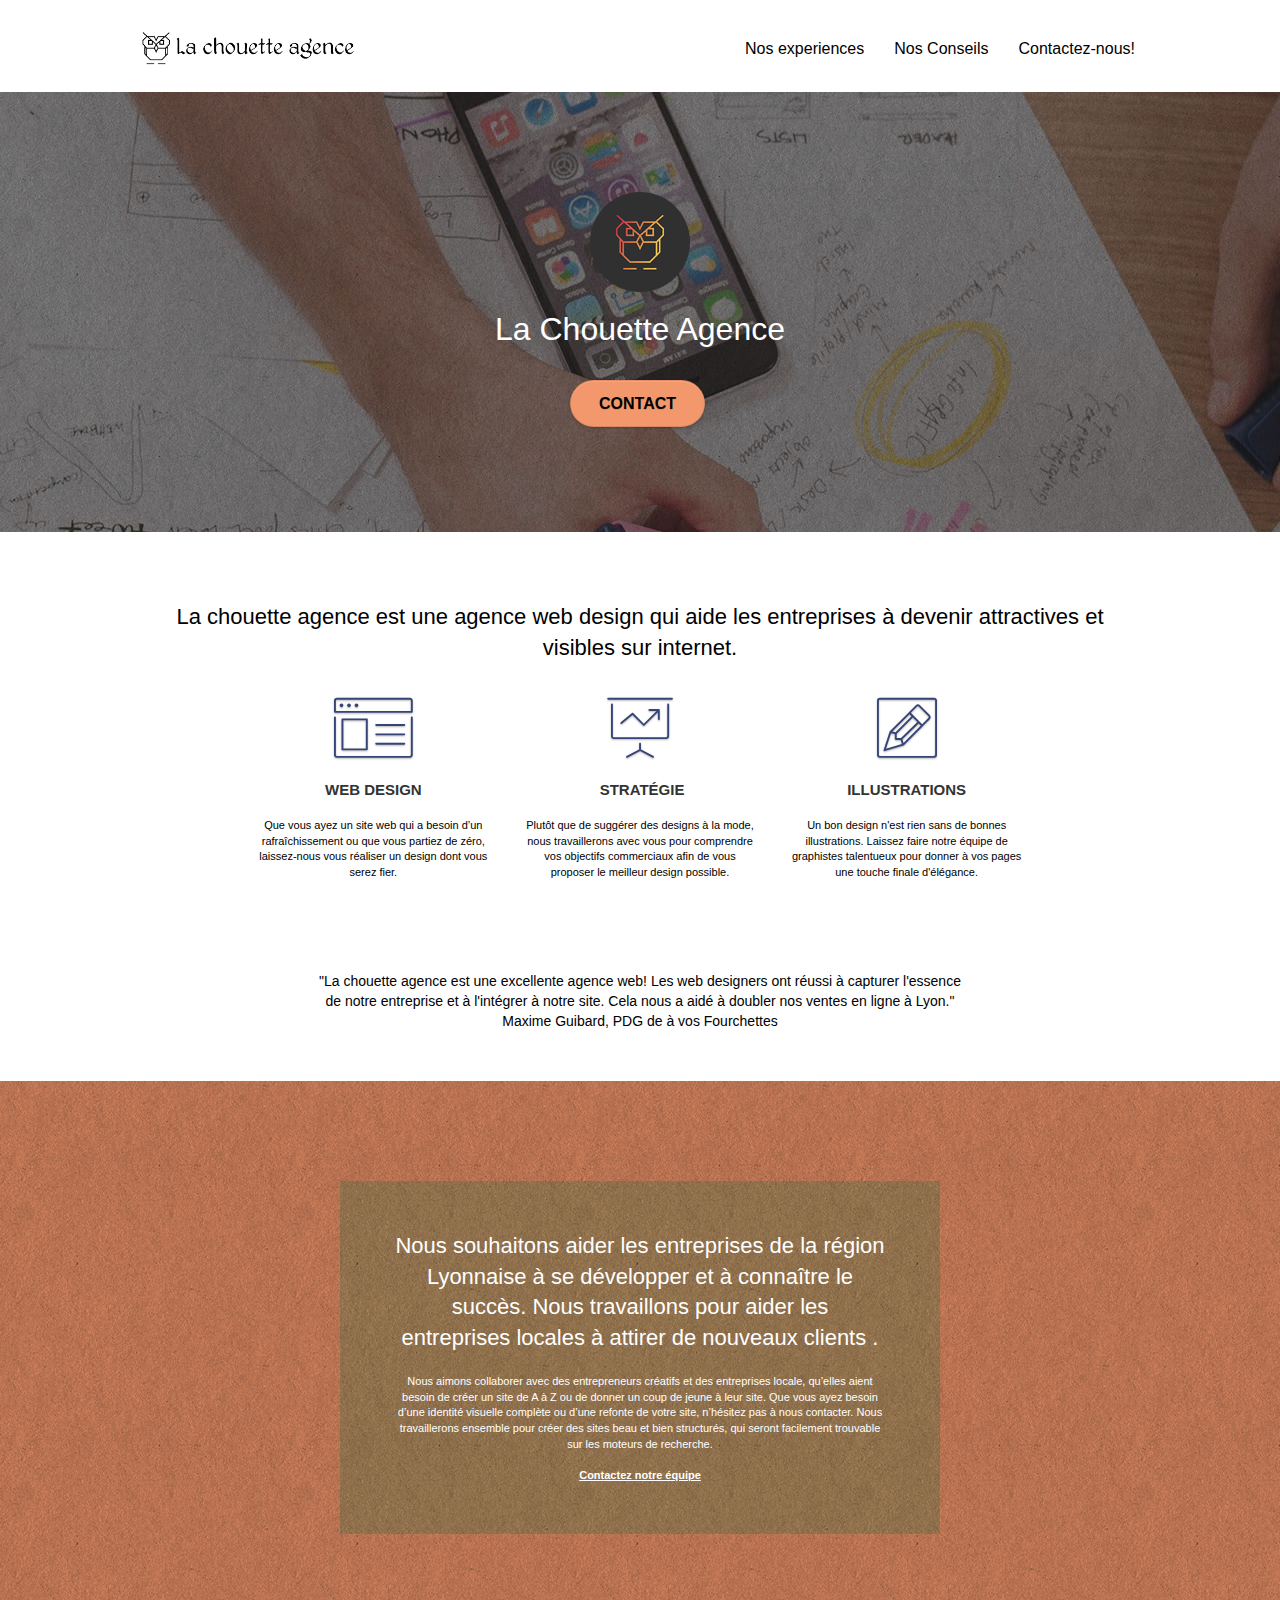
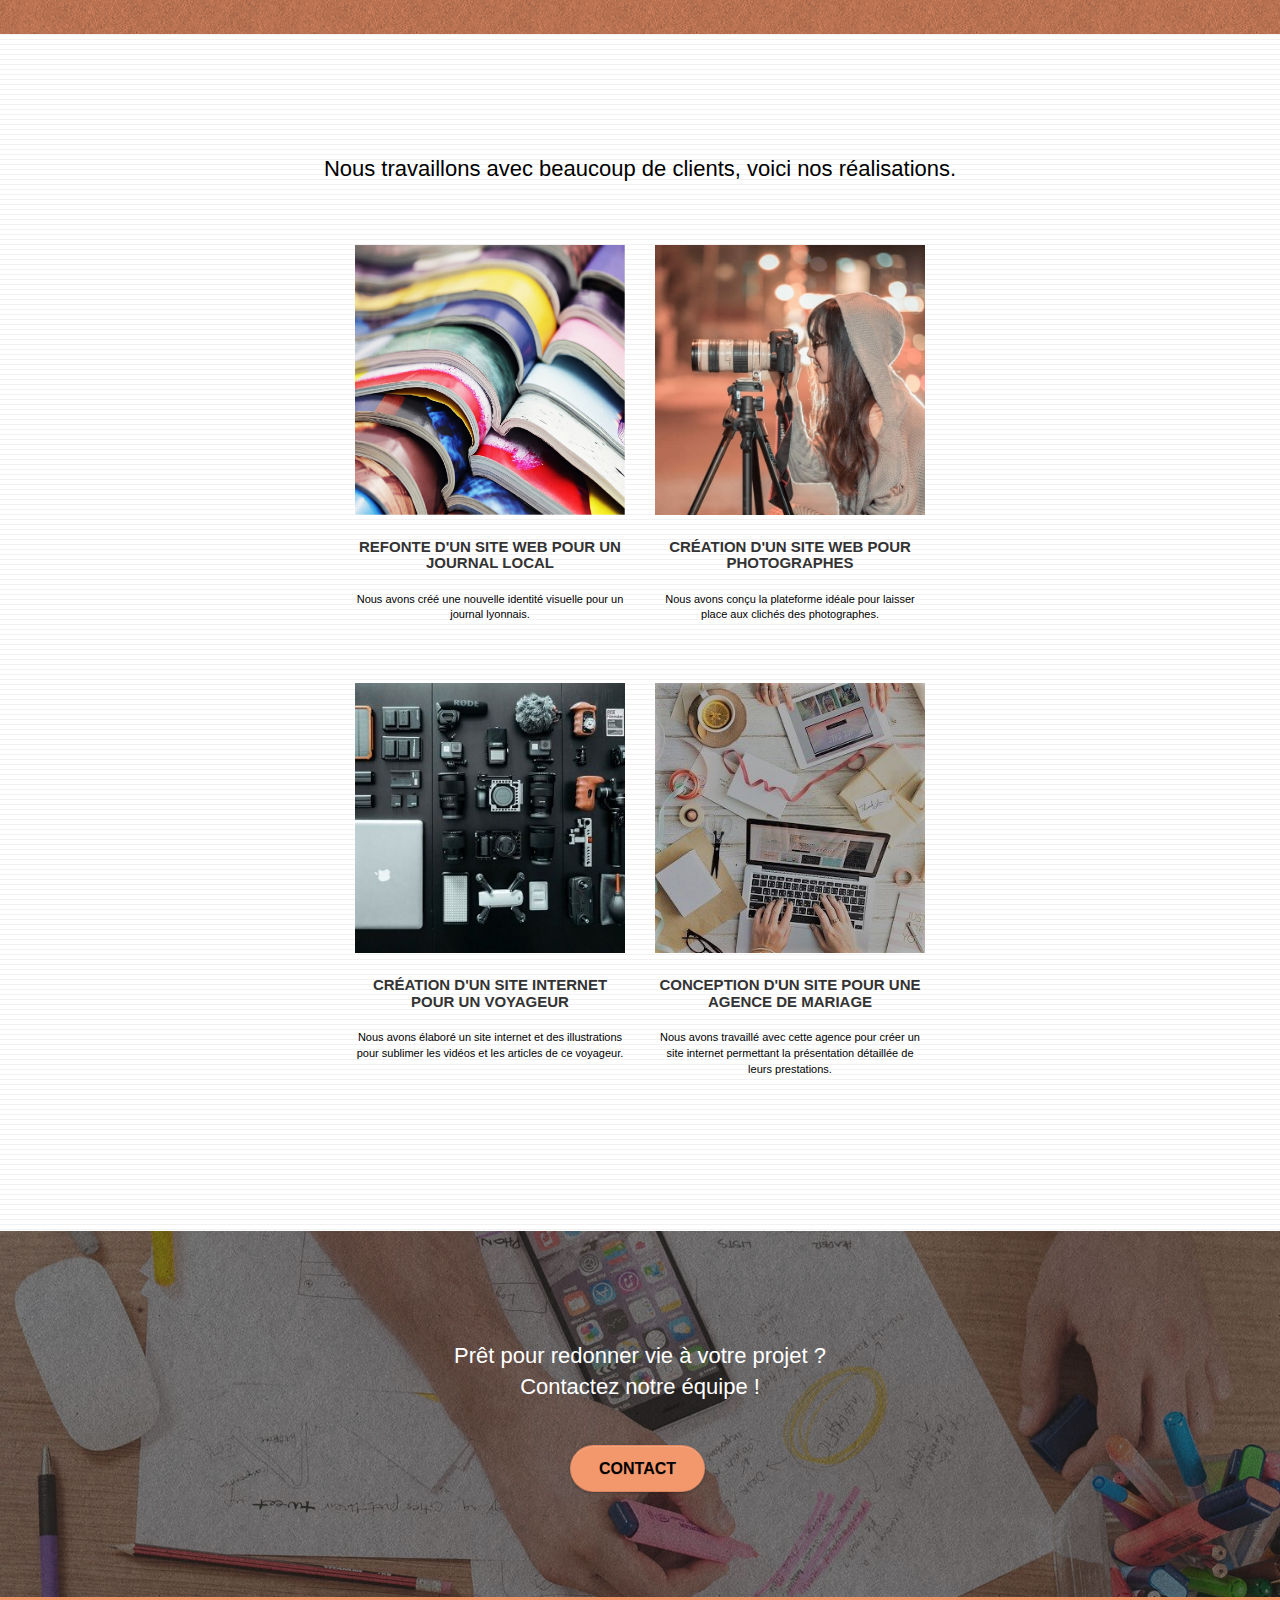
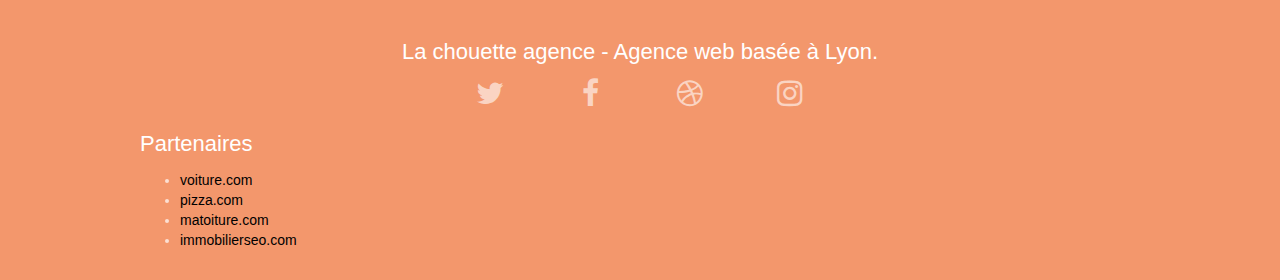
<file: Index.html>
<!doctype html>
<html lang="fr">											<!-- modif : "defaut" remplacé par "fr" -->
<head>
    <meta charset="utf-8">
															<!-- modif : suppression de la balise keyword -->
															<!-- modif : mise à jour de la description -->
    <meta name="description" content="La chouette agence est une agence jeune et innovante spécialisée dans le Web Design. Notre équipe est basée sur Lyon et se fera un plaisir d'aller à votre rencontre pour partager notre experience avec vous! N'hésitez pas à nous contacter!">
    <meta name="viewport" content="width=device-width, initial-scale=1.0, viewport-fit=cover">
    <link rel="shortcut icon" type="image/png" href="favicon.jpg">
    
	<link rel="stylesheet" type="text/css" href="./css/bootstrap.css">
	<link rel="stylesheet" type="text/css" href="style.css">
	<link rel="stylesheet" type="text/css" href="./css/font-awesome.css">
	<link rel="stylesheet" type="text/css" href="./css/et-line.css">
	
	<meta name="robots" content="index,follow" />			<!-- modif : ajout d'une balise d'indexation -->
    
	<script src="./js/jquery-2.1.0.js" async></script>		<!-- modif : "async" rajouté -->
	<script src="./js/bootstrap.js" async></script>			<!-- modif : "async" rajouté -->
	<script src="./js/blocs.js" async></script>				<!-- modif : "async" rajouté -->
	<script src="./js/jquery.touchSwipe.js" async></script>	<!-- modif : "differ" remplacé par "async" -->
	<script src="./js/gmaps.js" async></script> 			<!-- modif : "async" rajouté -->

    <title>Acceuil - La Chouette Agence</title>				<!-- modif : "." rempalcé par un vrai titre -->

    
<!-- Analytics -->
 
<!-- Analytics END -->
    
</head>
<body>
<!-- Principal conteneur -->
<div class="page-container">
    
<!-- bloc-0 -->
<div class="bloc bgc-white l-bloc " id="bloc-0">
	<div class="container bloc-sm">
		<nav class="navbar row">
			<div class="navbar-header">
				<!-- modif : suppression d'une DIV invisible avec des mots clés -->
				<a class="navbar-brand" href="Index.html"><img src="img/la-chouette-agence.png" alt="paris web design logo agence web meilleure agence" height="40" /></a>
				<!-- modif : suppression d'une DIV invisible avec des mots clés -->
				<button id="nav-toggle" type="button" class="ui-navbar-toggle navbar-toggle" data-toggle="collapse" data-target=".navbar-1">
					<span class="sr-only">Toggle navigation</span><span class="icon-bar"></span><span class="icon-bar"></span><span class="icon-bar"></span>
				</button>
			</div>
			<div class="collapse navbar-collapse navbar-1 special-dropdown-nav">
				<ul class="site-navigation nav navbar-nav">
					<!-- modif : Une navigation plus claire, sans lien vers la propre page -->
					<li>
						<a href="NosExperiences.html">Nos experiences</a>
					</li>
					<li>
						<a href="NosConseils.html">Nos Conseils</a>
					</li>
					<li>
						<a href="Contact.html">Contactez-nous!</a>
					</li>
				</ul>
			</div>
		</nav>
	</div>
</div>
<!-- bloc-0 END -->

<!-- bloc-1-presentation -->
<div class="bloc bgc-dark-slate-blue bg-banniere d-bloc bg-t-edge bloc-bg-texture texture-paper b-parallax" id="bloc-1-hero">
	<div class="container bloc-lg">
		<div class="row tight-width-whitespace">
			<div class="col-sm-12">
				<img src="img/logo.png" class="center-block image-resize-mode" width="100" alt="Logo de la chouette agence, spécialisée en développement web sur Lyon" />
				<h1 class="text-center hero-bloc-text tc-white ">
					La Chouette Agence
				</h1>
				<div class="text-center">
					<a href="Contact.html" class="btn btn-lg btn-clean btn-rd cta-hero btn-atomic-tangerine" id="cta-hero">Contact</a>
				</div>
			</div>
		</div>
	</div>
</div>
<!-- bloc-1-presentation END -->

<!-- bloc-2-services -->
<div class="bloc bgc-white l-bloc" id="bloc-2-services">
	<div class="container bloc-md">
		<div class="row">
			<h2 class="col-sm-12 text-center">
				La chouette agence est une agence web design qui aide les entreprises à devenir attractives et visibles sur internet. 
			</h2>
		</div>
		<div class="row voffset-lg med-width-whitespace">
			<div class="col-sm-4">
				<div class="text-center">
					<span class="et-icon-browser sm-shadow icon-dark-slate-blue icons icon-lg"></span>
				</div>
				<h3 class="mg-md text-center">
					Web design
				</h3>
				<p class="text-center ">
					Que vous ayez un site web qui a besoin d&rsquo;un rafraîchissement ou que vous partiez de zéro, laissez-nous vous réaliser un design dont vous serez fier.
				</p>
			</div>
			<div class="col-sm-4">
				<div class="text-center">
					<span class="et-icon-presentation sm-shadow icon-dark-slate-blue icons icon-lg"></span>
				</div>
				<h3 class="mg-md text-center">
					&nbsp;Stratégie
				</h3>
				<p class="text-center ">
					Plutôt que de suggérer des designs à la mode, nous travaillerons avec vous pour comprendre vos objectifs commerciaux afin de vous proposer le meilleur design possible.<br>
				</p>
			</div>
			<div class="col-sm-4">
				<div class="text-center">
					<span class="et-icon-edit sm-shadow icon-dark-slate-blue icons icon-lg"></span>
				</div>
				<h3 class="mg-md text-center">
					Illustrations
				</h3>
				<p class="text-center ">
					Un bon design n'est rien sans de bonnes illustrations. Laissez faire notre équipe de graphistes talentueux pour donner à vos pages une touche finale d'élégance.
				</p>
			</div>
		</div>
		<div class="row voffset-lg voffset">
			<div class="col-xs-12 col-md-8 col-md-offset-2 text-center tc-black">
				"La chouette agence est une excellente agence web! Les web designers ont réussi à capturer l'essence de notre entreprise et à l'intégrer à notre site. Cela nous a aidé à doubler nos ventes en ligne à Lyon." Maxime Guibard, PDG de à vos Fourchettes
			</div>
		</div>
	</div>
</div>
<!-- bloc-2-services END -->

<!-- bloc-3-what-i-do -->
<div class="bloc tc-white bgc-atomic-tangerine bg-presentation d-bloc bloc-bg-texture texture-paper b-parallax" id="bloc-3-what-i-do">
	<div class="container bloc-lg">
		<div class="row tight-width-whitespace black-background">
			<div class="col-sm-12">
				<h2 class="mg-md text-center tc-white">
					Nous souhaitons aider les entreprises de la région Lyonnaise à se développer et à connaître le succès. Nous travaillons pour aider les entreprises locales à attirer de nouveaux clients .<br>
				</h2>
				<p class="text-center tc-white">
					Nous aimons collaborer avec des entrepreneurs créatifs et des entreprises locale, qu’elles aient besoin de créer un site de A à Z ou de donner un coup de jeune à leur site. Que vous ayez besoin d’une identité visuelle complète ou d’une refonte de votre site, n’hésitez pas à nous contacter. Nous travaillerons ensemble pour créer des sites beau et bien structurés, qui seront facilement trouvable sur les moteurs de recherche. <br><br><a class="ltc-white bold-link" href="Contact.html">Contactez notre équipe</a><br>
				</p>
			</div>
		</div>
	</div>
</div>
<!-- bloc-3-what-i-do END -->

<!-- bloc-4-portfolio -->
<div class="bloc bgc-white bg-lines-h2-bg bg-repeat l-bloc" id="bloc-4-portfolio">
	<div class="container bloc-lg">
		<div class="row">
			<h2 class="col-sm-12 text-center">
				Nous travaillons avec beaucoup de clients, voici nos réalisations.
			</h2>
		</div>
		<div class="row tight-width-whitespace portfolio-row">
			<div class="col-sm-6">
				<a href="#" data-lightbox="img/1.jpg" data-gallery-id="gallery-1" data-caption="Refonte d'un site web pour un journal local" data-frame="snapshot-lb"><img src="img/1.jpg" alt="Livres ouverts et empilés les uns sur les autres" class="img-responsive portfolio-thumb" /></a>
				<h3 class="mg-md text-center">
					Refonte d'un site web pour un journal local
				</h3>
				<p class="text-center">
					Nous avons créé une nouvelle identité visuelle pour un journal lyonnais.
				</p>
			</div>
			<div class="col-sm-6">
				<a href="#" data-lightbox="img/2.jpg" data-gallery-id="gallery-1" data-caption="Création d'un site web pour photographes" data-frame="snapshot-lb"><img src="img/2.jpg" class="img-responsive portfolio-thumb" alt="Jeune fille prenant une photo de nuit" /></a>
				<h3 class="mg-md text-center">
					Création d'un site web pour photographes
				</h3>
				<p class="text-center">
					Nous avons conçu la plateforme idéale pour laisser place aux clichés des photographes.
				</p>
			</div>
		</div>
		<div class="row tight-width-whitespace portfolio-row">
			<div class="col-sm-6">
				<a href="#" data-lightbox="img/3.jpg" data-gallery-id="gallery-1" data-caption="Création d'un site internet pour un voyageur" data-frame="snapshot-lb"><img src="img/3.jpg" class="img-responsive portfolio-thumb" alt="Equipements de photographie étalés sur une table"/></a>
				<h3 class="mg-md text-center">
					Création d'un site internet pour un voyageur
				</h3>
				<p class="text-center">
					Nous avons élaboré un site internet et des illustrations pour sublimer les vidéos et les articles de ce voyageur.
				</p>
			</div>
			<div class="col-sm-6">
				<a href="#" data-lightbox="img/4.jpg" data-gallery-id="gallery-1" data-caption="Conception d'un site pour une agence de mariage" data-frame="snapshot-lb"><img src="img/4.jpg" class="img-responsive portfolio-thumb" alt="Bureau collaboratif" /></a>
				<h3 class="mg-md text-center">
					Conception d'un site pour une agence de mariage
				</h3>
				<p class="text-center">
					Nous avons travaillé avec cette agence pour créer un site internet permettant la présentation détaillée de leurs prestations.
				</p>
			</div>
		</div>
	</div>
</div>
<!-- bloc-4-portfolio END -->


<!-- bloc-5-cta -->
<div class="bloc tc-white bg-banniere d-bloc bloc-bg-texture texture-paper" id="bloc-5-cta">
	<div class="container bloc-lg">
		<div class="row">
			<div class="col-sm-12">  <!-- J'ai du rajouté cette div, pour que le texte soient devant la texture papier! -->
				<h2 class="mg-md text-center tc-white">
					Prêt pour redonner vie à votre projet ?<br>Contactez notre équipe !
				</h2>
				<div class="col-sm-12 text-center white">
					<a href="Contact.html" class="btn btn-atomic-tangerine btn-clean btn-rd btn-lg cta-hero">Contact</a>
				</div>
			</div>
		</div>
	</div>
</div>
<!-- bloc-5-cta END -->

<!-- Footer - bloc-8 -->
<div class="bloc bgc-atomic-tangerine d-bloc" id="bloc-8">
	<div class="container bloc-sm">
		<div class="row">
			<div class="col-sm-12">
				<h2 class="text-center white">
					La chouette agence - Agence web basée à Lyon.<br>
				</h2>
				<div class="row row-no-gutters social">
					<div class="col-sm-3">
						<div class="text-center">
							<a class="social" href="Index.html" rel="external nofollow"><span class="fa fa-twitter icon-md"></span></a>
						</div>
					</div>
					<div class="col-sm-3">
						<div class="text-center">
							<a class="social" href="Index.html" rel="external nofollow"><span class="fa fa-facebook icon-md"></span></a>
						</div>
					</div>
					<div class="col-sm-3">
						<div class="text-center">
							<a class="social" href="Index.html" rel="external nofollow"><span class="fa fa-dribbble icon-md"></span></a>
						</div>
					</div>
					<div class="col-sm-3">
						<div class="text-center">
							<a class="social" href="Index.html" rel="external nofollow"><span class="fa fa-instagram icon-md"></span></a>
						</div>
					</div>
				</div>
				<div class="row">
					<div class="col-sm-4">
						<h2 class="tc-white">
							Partenaires
						</h2>
						<ul>
							<li><a href="voiture.com" rel="external nofollow">voiture.com</a></li>
							<li><a href="pizza.com" rel="external nofollow">pizza.com</a></li>
							<li><a href="matoiture.com" rel="external nofollow">matoiture.com</a></li>
							<li><a href="immobilierseo.com" rel="external nofollow">immobilierseo.com</a></li>
						</ul>		
					</div>
				</div>
			</div>
		</div>
	</div>
</div>
<!-- Footer - bloc-8 END -->

</div>
<!-- Principal conteneur END -->
    

</body>
</html>
</file>
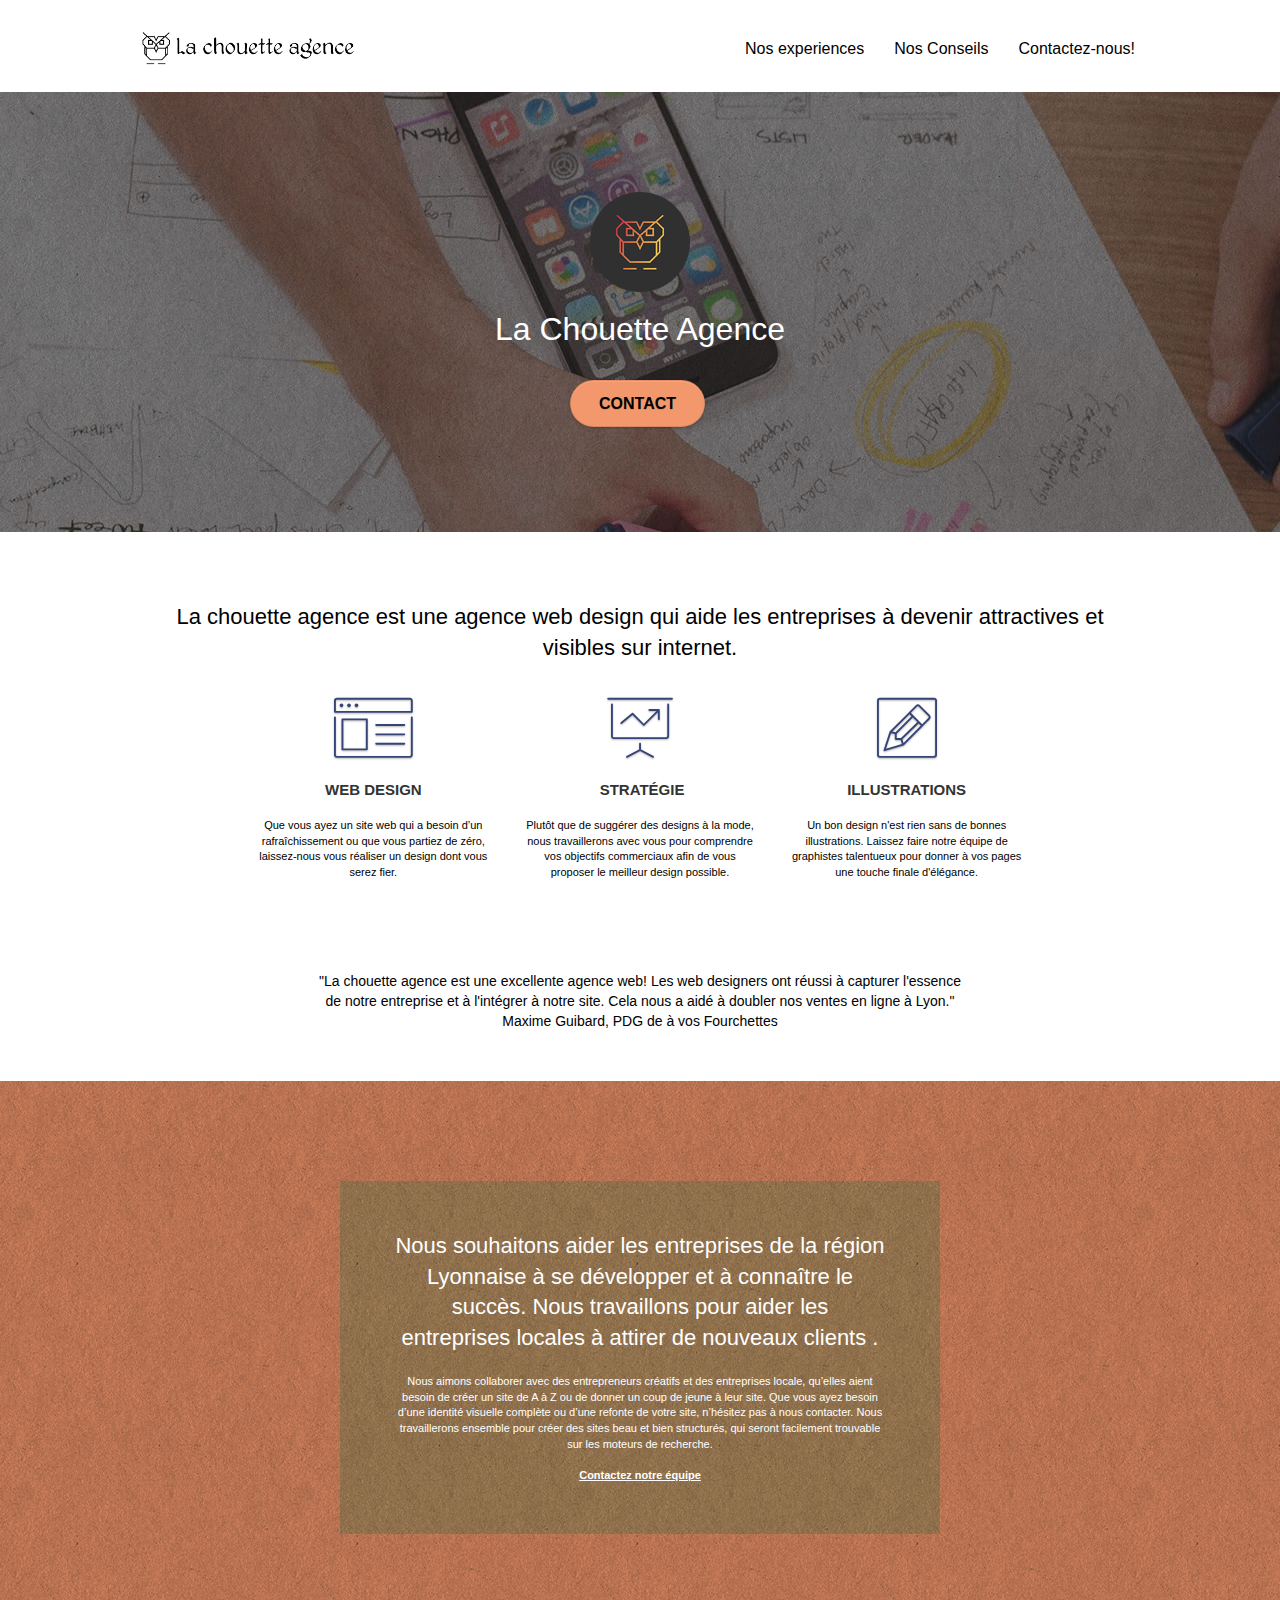
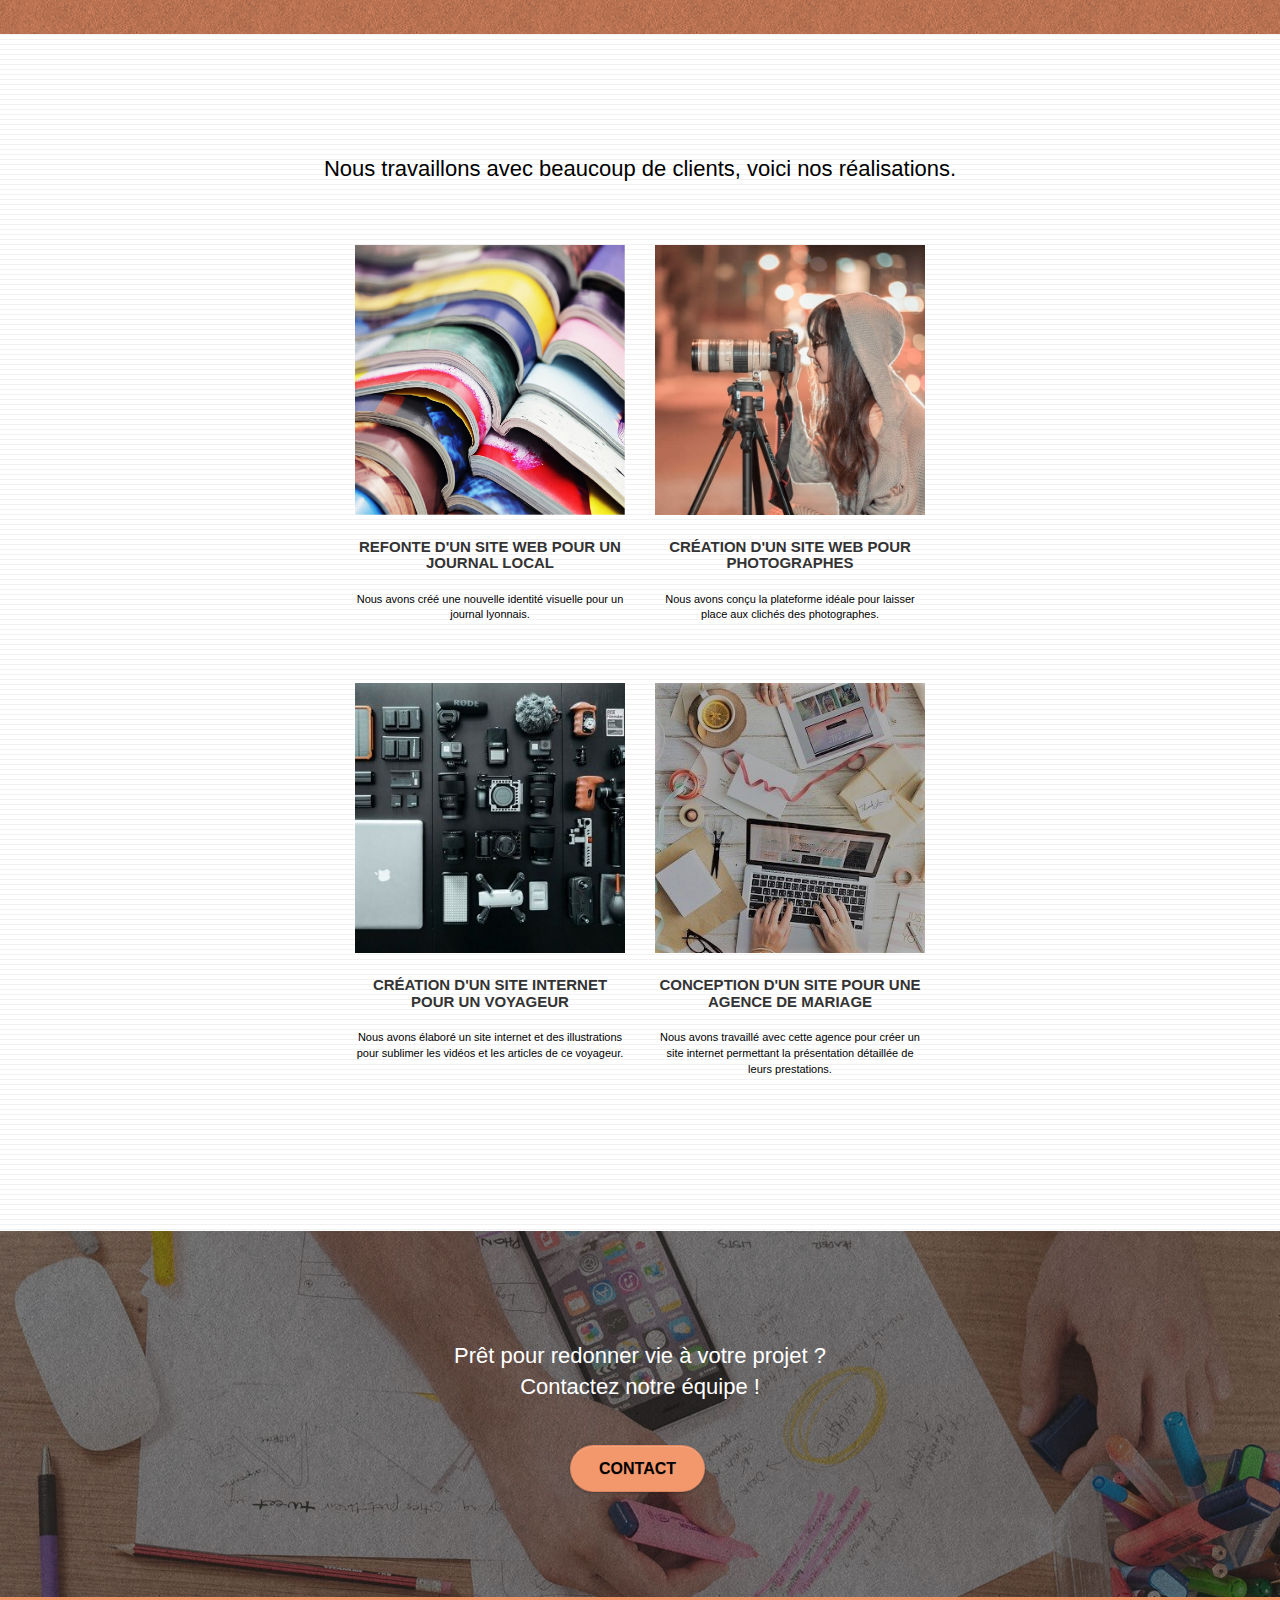
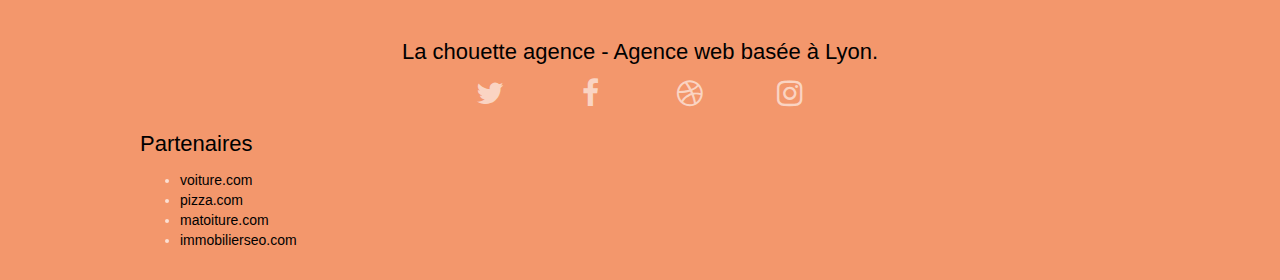
<file: index.html>
<!doctype html>
<html lang="fr">											<!-- modif : "defaut" remplacé par "fr" -->
<head>
    <meta charset="utf-8">
															<!-- modif : suppression de la balise keyword -->
															<!-- modif : mise à jour de la description -->
    <meta name="description" content="La chouette agence est une agence jeune et innovante spécialisée dans le Web Design. Notre équipe est basée sur Lyon et se fera un plaisir d'aller à votre rencontre pour partager notre experience avec vous! N'hésitez pas à nous contacter!">
    <meta name="viewport" content="width=device-width, initial-scale=1.0, viewport-fit=cover">
    <link rel="shortcut icon" type="image/png" href="favicon.jpg">
    
	<link rel="stylesheet" type="text/css" href="./css/bootstrap.css">
	<link rel="stylesheet" type="text/css" href="style.css">
	<link rel="stylesheet" type="text/css" href="./css/font-awesome.css">
	<link rel="stylesheet" type="text/css" href="./css/et-line.css">
	
	<meta name="robots" content="index,follow" />			<!-- modif : ajout d'une balise d'indexation -->
    
	<script src="./js/jquery-2.1.0.js" async></script>		<!-- modif : "async" rajouté -->
	<script src="./js/bootstrap.js" async></script>			<!-- modif : "async" rajouté -->
	<script src="./js/blocs.js" async></script>				<!-- modif : "async" rajouté -->
	<script src="./js/jquery.touchSwipe.js" async></script>	<!-- modif : "differ" remplacé par "async" -->
	<script src="./js/gmaps.js" async></script> 			<!-- modif : "async" rajouté -->

    <title>Acceuil - La Chouette Agence</title>				<!-- modif : "." rempalcé par un vrai titre -->

    
<!-- Analytics -->
 
<!-- Analytics END -->
    
</head>
<body>
<!-- Principal conteneur -->
<div class="page-container">
    
<!-- bloc-0 -->
<div class="bloc bgc-white l-bloc " id="bloc-0">
	<div class="container bloc-sm">
		<nav class="navbar row">
			<div class="navbar-header">
				<!-- modif : suppression d'une DIV invisible avec des mots clés -->
				<a class="navbar-brand" href="index.html"><img src="img/la-chouette-agence.png" alt="paris web design logo agence web meilleure agence" height="40" /></a>
				<!-- modif : suppression d'une DIV invisible avec des mots clés -->
				<button id="nav-toggle" type="button" class="ui-navbar-toggle navbar-toggle" data-toggle="collapse" data-target=".navbar-1">
					<span class="sr-only">Toggle navigation</span><span class="icon-bar"></span><span class="icon-bar"></span><span class="icon-bar"></span>
				</button>
			</div>
			<div class="collapse navbar-collapse navbar-1 special-dropdown-nav">
				<ul class="site-navigation nav navbar-nav">
					<!-- modif : Une navigation plus claire, sans lien vers la propre page -->
					<li>
						<a href="NosExperiences.html">Nos experiences</a>
					</li>
					<li>
						<a href="NosConseils.html">Nos Conseils</a>
					</li>
					<li>
						<a href="Contact.html">Contactez-nous!</a>
					</li>
				</ul>
			</div>
		</nav>
	</div>
</div>
<!-- bloc-0 END -->

<!-- bloc-1-presentation -->
<div class="bloc bgc-dark-slate-blue bg-banniere d-bloc bg-t-edge bloc-bg-texture texture-paper b-parallax" id="bloc-1-hero">
	<div class="container bloc-lg">
		<div class="row tight-width-whitespace">
			<div class="col-sm-12">
				<img src="img/logo.png" class="center-block image-resize-mode" width="100" alt="Logo de la chouette agence, spécialisée en développement web sur Lyon" />
				<h1 class="text-center hero-bloc-text tc-white ">
					La Chouette Agence
				</h1>
				<div class="text-center">
					<a href="Contact.html" class="btn btn-lg btn-clean btn-rd cta-hero btn-atomic-tangerine" id="cta-hero">Contact</a>
				</div>
			</div>
		</div>
	</div>
</div>
<!-- bloc-1-presentation END -->

<!-- bloc-2-services -->
<div class="bloc bgc-white l-bloc" id="bloc-2-services">
	<div class="container bloc-md">
		<div class="row">
			<h2 class="col-sm-12 text-center">
				La chouette agence est une agence web design qui aide les entreprises à devenir attractives et visibles sur internet. 
			</h2>
		</div>
		<div class="row voffset-lg med-width-whitespace">
			<div class="col-sm-4">
				<div class="text-center">
					<span class="et-icon-browser sm-shadow icon-dark-slate-blue icons icon-lg"></span>
				</div>
				<h3 class="mg-md text-center">
					Web design
				</h3>
				<p class="text-center ">
					Que vous ayez un site web qui a besoin d&rsquo;un rafraîchissement ou que vous partiez de zéro, laissez-nous vous réaliser un design dont vous serez fier.
				</p>
			</div>
			<div class="col-sm-4">
				<div class="text-center">
					<span class="et-icon-presentation sm-shadow icon-dark-slate-blue icons icon-lg"></span>
				</div>
				<h3 class="mg-md text-center">
					&nbsp;Stratégie
				</h3>
				<p class="text-center ">
					Plutôt que de suggérer des designs à la mode, nous travaillerons avec vous pour comprendre vos objectifs commerciaux afin de vous proposer le meilleur design possible.<br>
				</p>
			</div>
			<div class="col-sm-4">
				<div class="text-center">
					<span class="et-icon-edit sm-shadow icon-dark-slate-blue icons icon-lg"></span>
				</div>
				<h3 class="mg-md text-center">
					Illustrations
				</h3>
				<p class="text-center ">
					Un bon design n'est rien sans de bonnes illustrations. Laissez faire notre équipe de graphistes talentueux pour donner à vos pages une touche finale d'élégance.
				</p>
			</div>
		</div>
		<div class="row voffset-lg voffset">
			<div class="col-xs-12 col-md-8 col-md-offset-2 text-center tc-black">
				"La chouette agence est une excellente agence web! Les web designers ont réussi à capturer l'essence de notre entreprise et à l'intégrer à notre site. Cela nous a aidé à doubler nos ventes en ligne à Lyon." Maxime Guibard, PDG de à vos Fourchettes
			</div>
		</div>
	</div>
</div>
<!-- bloc-2-services END -->

<!-- bloc-3-what-i-do -->
<div class="bloc tc-white bgc-atomic-tangerine bg-presentation d-bloc bloc-bg-texture texture-paper b-parallax" id="bloc-3-what-i-do">
	<div class="container bloc-lg">
		<div class="row tight-width-whitespace black-background">
			<div class="col-sm-12">
				<h2 class="mg-md text-center tc-white">
					Nous souhaitons aider les entreprises de la région Lyonnaise à se développer et à connaître le succès. Nous travaillons pour aider les entreprises locales à attirer de nouveaux clients .<br>
				</h2>
				<p class="text-center tc-white">
					Nous aimons collaborer avec des entrepreneurs créatifs et des entreprises locale, qu’elles aient besoin de créer un site de A à Z ou de donner un coup de jeune à leur site. Que vous ayez besoin d’une identité visuelle complète ou d’une refonte de votre site, n’hésitez pas à nous contacter. Nous travaillerons ensemble pour créer des sites beau et bien structurés, qui seront facilement trouvable sur les moteurs de recherche. <br><br><a class="ltc-white bold-link" href="Contact.html">Contactez notre équipe</a><br>
				</p>
			</div>
		</div>
	</div>
</div>
<!-- bloc-3-what-i-do END -->

<!-- bloc-4-portfolio -->
<div class="bloc bgc-white bg-lines-h2-bg bg-repeat l-bloc" id="bloc-4-portfolio">
	<div class="container bloc-lg">
		<div class="row">
			<h2 class="col-sm-12 text-center">
				Nous travaillons avec beaucoup de clients, voici nos réalisations.
			</h2>
		</div>
		<div class="row tight-width-whitespace portfolio-row">
			<div class="col-sm-6">
				<a href="#" data-lightbox="img/1.jpg" data-gallery-id="gallery-1" data-caption="Refonte d'un site web pour un journal local" data-frame="snapshot-lb"><img src="img/1.jpg" alt="Livres ouverts et empilés les uns sur les autres" class="img-responsive portfolio-thumb" /></a>
				<h3 class="mg-md text-center">
					Refonte d'un site web pour un journal local
				</h3>
				<p class="text-center">
					Nous avons créé une nouvelle identité visuelle pour un journal lyonnais.
				</p>
			</div>
			<div class="col-sm-6">
				<a href="#" data-lightbox="img/2.jpg" data-gallery-id="gallery-1" data-caption="Création d'un site web pour photographes" data-frame="snapshot-lb"><img src="img/2.jpg" class="img-responsive portfolio-thumb" alt="Jeune fille prenant une photo de nuit" /></a>
				<h3 class="mg-md text-center">
					Création d'un site web pour photographes
				</h3>
				<p class="text-center">
					Nous avons conçu la plateforme idéale pour laisser place aux clichés des photographes.
				</p>
			</div>
		</div>
		<div class="row tight-width-whitespace portfolio-row">
			<div class="col-sm-6">
				<a href="#" data-lightbox="img/3.jpg" data-gallery-id="gallery-1" data-caption="Création d'un site internet pour un voyageur" data-frame="snapshot-lb"><img src="img/3.jpg" class="img-responsive portfolio-thumb" alt="Equipements de photographie étalés sur une table"/></a>
				<h3 class="mg-md text-center">
					Création d'un site internet pour un voyageur
				</h3>
				<p class="text-center">
					Nous avons élaboré un site internet et des illustrations pour sublimer les vidéos et les articles de ce voyageur.
				</p>
			</div>
			<div class="col-sm-6">
				<a href="#" data-lightbox="img/4.jpg" data-gallery-id="gallery-1" data-caption="Conception d'un site pour une agence de mariage" data-frame="snapshot-lb"><img src="img/4.jpg" class="img-responsive portfolio-thumb" alt="Bureau collaboratif" /></a>
				<h3 class="mg-md text-center">
					Conception d'un site pour une agence de mariage
				</h3>
				<p class="text-center">
					Nous avons travaillé avec cette agence pour créer un site internet permettant la présentation détaillée de leurs prestations.
				</p>
			</div>
		</div>
	</div>
</div>
<!-- bloc-4-portfolio END -->


<!-- bloc-5-cta -->
<div class="bloc tc-white bg-banniere d-bloc bloc-bg-texture texture-paper" id="bloc-5-cta">
	<div class="container bloc-lg">
		<div class="row">
			<div class="col-sm-12">  <!-- J'ai du rajouté cette div, pour que le texte soient devant la texture papier! -->
				<h2 class="mg-md text-center tc-white">
					Prêt pour redonner vie à votre projet ?<br>Contactez notre équipe !
				</h2>
				<div class="col-sm-12 text-center white">
					<a href="Contact.html" class="btn btn-atomic-tangerine btn-clean btn-rd btn-lg cta-hero">Contact</a>
				</div>
			</div>
		</div>
	</div>
</div>
<!-- bloc-5-cta END -->

<!-- Footer - bloc-8 -->
<div class="bloc bgc-atomic-tangerine d-bloc" id="bloc-8">
	<div class="container bloc-sm">
		<div class="row">
			<div class="col-sm-12">
				<h2 class="text-center tc-black">
					La chouette agence - Agence web basée à Lyon.<br>
				</h2>
				<div class="row row-no-gutters social">
					<div class="col-sm-3">
						<div class="text-center">
							<a class="social" href="Index.html" rel="external nofollow"><span class="fa fa-twitter icon-md"></span></a>
						</div>
					</div>
					<div class="col-sm-3">
						<div class="text-center">
							<a class="social" href="Index.html" rel="external nofollow"><span class="fa fa-facebook icon-md"></span></a>
						</div>
					</div>
					<div class="col-sm-3">
						<div class="text-center">
							<a class="social" href="Index.html" rel="external nofollow"><span class="fa fa-dribbble icon-md"></span></a>
						</div>
					</div>
					<div class="col-sm-3">
						<div class="text-center">
							<a class="social" href="Index.html" rel="external nofollow"><span class="fa fa-instagram icon-md"></span></a>
						</div>
					</div>
				</div>
				<div class="row">
					<div class="col-sm-4">
						<h2 class="tc-black">
							Partenaires
						</h2>
						<ul>
							<li><a href="voiture.com" rel="external nofollow">voiture.com</a></li>
							<li><a href="pizza.com" rel="external nofollow">pizza.com</a></li>
							<li><a href="matoiture.com" rel="external nofollow">matoiture.com</a></li>
							<li><a href="immobilierseo.com" rel="external nofollow">immobilierseo.com</a></li>
						</ul>		
					</div>
				</div>
			</div>
		</div>
	</div>
</div>
<!-- Footer - bloc-8 END -->

</div>
<!-- Principal conteneur END -->
    

</body>
</html>
</file>
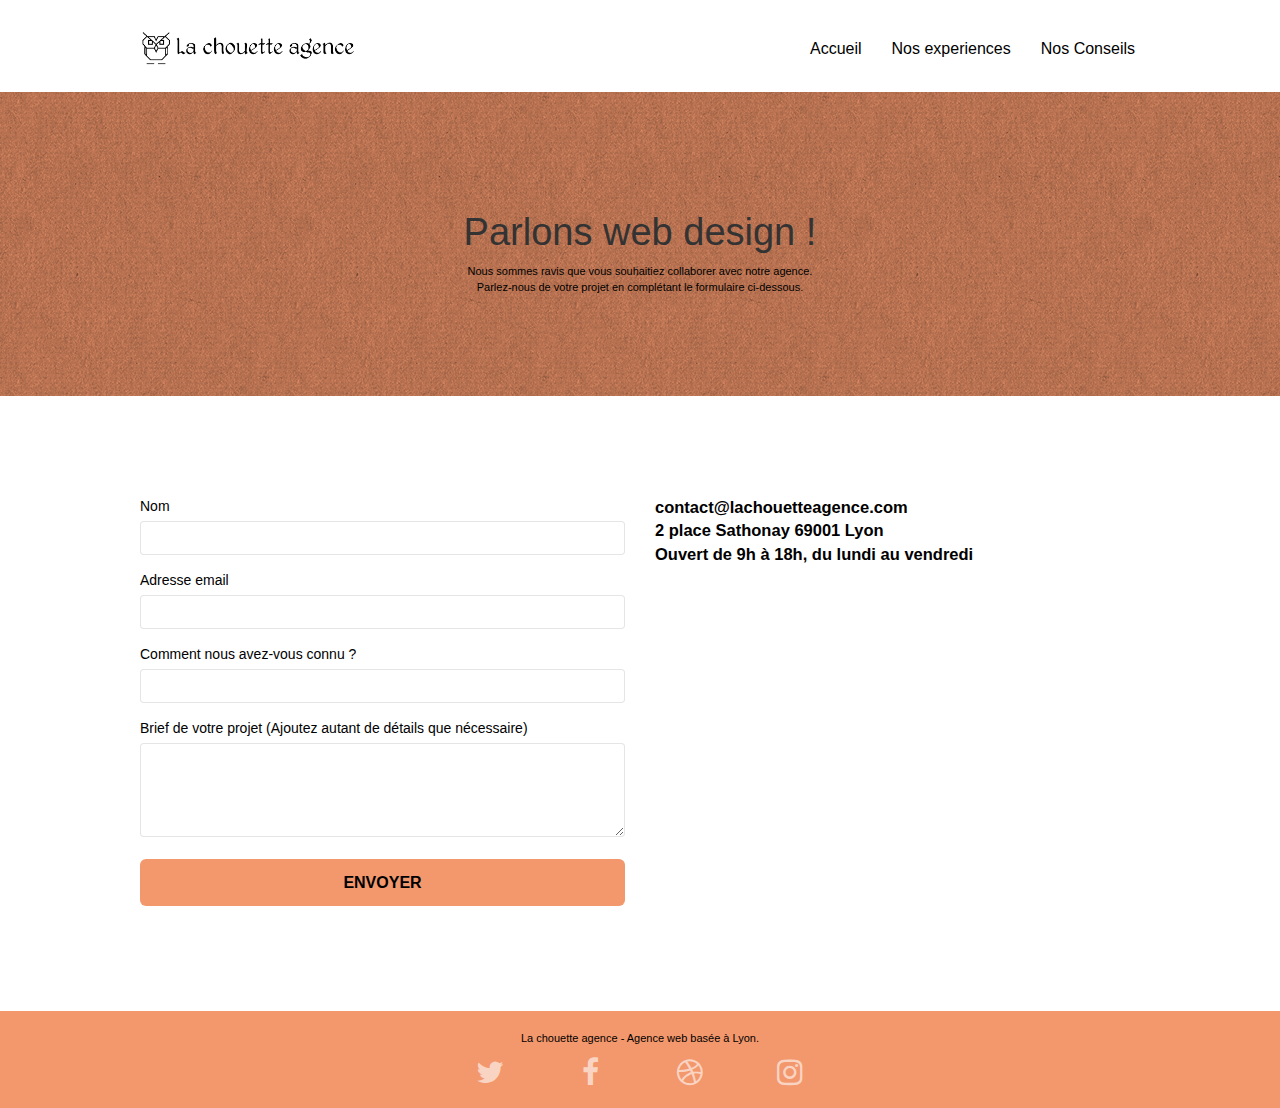
<file: Contact.html>
<!doctype html>
<html lang="fr">												<!-- modif : "defaut" remplacé par "fr" -->
<head>
	<meta charset="utf-8">
	<meta name="description" content="Formulaire de contact pour les équipes de la Chouette Agence, basée sur Lyon.">
	<meta name="viewport" content="width=device-width, initial-scale=1.0, viewport-fit=cover">
	<link rel="shortcut icon" type="image/png" href="favicon.jpg">

	<link rel="stylesheet" type="text/css" href="./css/bootstrap.css">
	<link rel="stylesheet" type="text/css" href="style.css">
	<link rel="stylesheet" type="text/css" href="./css/font-awesome.css">
	<link rel="stylesheet" type="text/css" href="./css/et-line.css">

	<meta name="robots" content="index,follow" />			<!-- modif : ajout d'une balise d'indexation -->

	<script src="./js/jquery-2.1.0.js" async></script>		<!-- modif : "async" rajouté -->
	<script src="./js/bootstrap.js" async></script>			<!-- modif : "async" rajouté -->
	<script src="./js/blocs.js" async></script>				<!-- modif : "async" rajouté -->
	<script src="./js/jquery.touchSwipe.js" async></script>	<!-- modif : "differ" remplacé par "async" -->
	<script src="./js/gmaps.js" async></script> 			<!-- modif : "async" rajouté -->
	
    <title>Contactez-nous!</title>

    
<!-- Analytics -->
 
<!-- Analytics END -->
    
</head>
<body>
<!-- Principal conteneur -->
<div class="page-container">

<!-- bloc-0 -->
<div class="bloc bgc-white l-bloc " id="bloc-0">
	<div class="container bloc-sm">
		<nav class="navbar row">
			<div class="navbar-header">
				<a class="navbar-brand" href="index.html"><img src="img/la-chouette-agence.png" alt="Logo de la Chouette Agence, spécialisée en web design" height="40" /></a>
				<button id="nav-toggle" type="button" class="ui-navbar-toggle navbar-toggle" data-toggle="collapse" data-target=".navbar-1">
					<span class="sr-only">Toggle navigation</span><span class="icon-bar"></span><span class="icon-bar"></span><span class="icon-bar"></span>
				</button>
			</div>
			<div class="collapse navbar-collapse navbar-1 special-dropdown-nav">
				<ul class="site-navigation nav navbar-nav">
					<li>
						<a href="index.html">Accueil</a>
					</li>
					<li>
						<a href="NosExperiences.html">Nos experiences</a>
					</li>
					<li>
						<a href="NosConseils.html">Nos Conseils</a>
					</li>
				</ul>
			</div>
		</nav>
	</div>
</div>
<!-- bloc-0 END -->

<!-- bloc-6 -->
<div class="bloc bg-dots-bg bg-repeat bgc-atomic-tangerine d-bloc bloc-bg-texture texture-paper" id="bloc-6">
	<div class="container bloc-lg">
		<div class="row">
			<div class="col-sm-12">
				<h1 class="text-center hero-bloc-text tc-black">
					Parlons web design !
				</h1>
				<p class="text-center mg-lg tc-black tight-width-whitespace">
					Nous sommes ravis que vous souhaitiez collaborer avec notre agence.<br>
					Parlez-nous de votre projet en complétant le formulaire ci-dessous.
				</p>
			</div>
		</div>
	</div>
</div>
<!-- bloc-6 END -->

<!-- bloc-7 -->
<div class="bloc bgc-white l-bloc" id="bloc-7">
	<div class="container bloc-lg">
		<div class="row">
			<div class="col-sm-6">
				<form id="form_1" novalidate success-msg="Your message has been sent." fail-msg="Sorry it seems that our mail server is not responding, Sorry for the inconvenience!">
					<div class="form-group">
						<label for="name">
							Nom
						</label>
						<input type="text" id="name" class="form-control" required />
					</div>
					<div class="form-group">
						<label for="email">
							Adresse email
						</label>
						<input type="text" id="email" class="form-control" type="email" required />
					</div>
					<div class="form-group">
						<label  for="input_504">
							Comment nous avez-vous connu ?
						</label>
						<input type="text" class="form-control" type="email" required id="input_504" />
					</div>
					<div class="form-group">
						<label  for="message">
							Brief de votre projet (Ajoutez autant de détails que nécessaire)<br>
						</label><textarea id="message" class="form-control" rows="4" cols="50" required></textarea>
					</div> 
					<button class="bloc-button btn btn-lg btn-block cta-hero btn-atomic-tangerine" type="submit">
						Envoyer
					</button>
				</form>
			</div>
			<div class="col-sm-6">
				<p>
					<strong>contact@lachouetteagence.com<br>2 place Sathonay 69001 Lyon<br>Ouvert de 9h à 18h, du lundi au vendredi<br></strong>
				</p>
			</div>
		</div>
	</div>
</div>
<!-- bloc-7 END -->

<!-- ScrollToTop Button -->
<a class="bloc-button btn btn-d scrollToTop" onclick="scrollToTarget('1')"><span class="fa fa-chevron-up"></span></a>
<!-- ScrollToTop Button END-->


<!-- Footer - bloc-8 -->
<div class="bloc bgc-atomic-tangerine d-bloc" id="bloc-8">
	<div class="container bloc-sm">
		<div class="row">
			<div class="col-sm-12">
				<p class="text-center tc-black">
					La chouette agence - Agence web basée à Lyon.<br>
				</p>
				<div class="row row-no-gutters social">
					<div class="col-sm-3">
						<div class="text-center">
							<a class="social" href="Index.html" rel="external nofollow"><span class="fa fa-twitter icon-md"></span></a>
						</div>
					</div>
					<div class="col-sm-3">
						<div class="text-center">
							<a class="social" href="Index.html" rel="external nofollow"><span class="fa fa-facebook icon-md"></span></a>
						</div>
					</div>
					<div class="col-sm-3">
						<div class="text-center">
							<a class="social" href="Index.html" rel="external nofollow"><span class="fa fa-dribbble icon-md"></span></a>
						</div>
					</div>
					<div class="col-sm-3">
						<div class="text-center">
							<a class="social" href="Index.html" rel="external nofollow"><span class="fa fa-instagram icon-md"></span></a>
						</div>
					</div>
				</div>
			</div>
		</div>
	</div>
</div>
<!-- Footer - bloc-8 END -->

</div>
<!-- Principal conteneur END -->
    

</body>
</html>
</file>
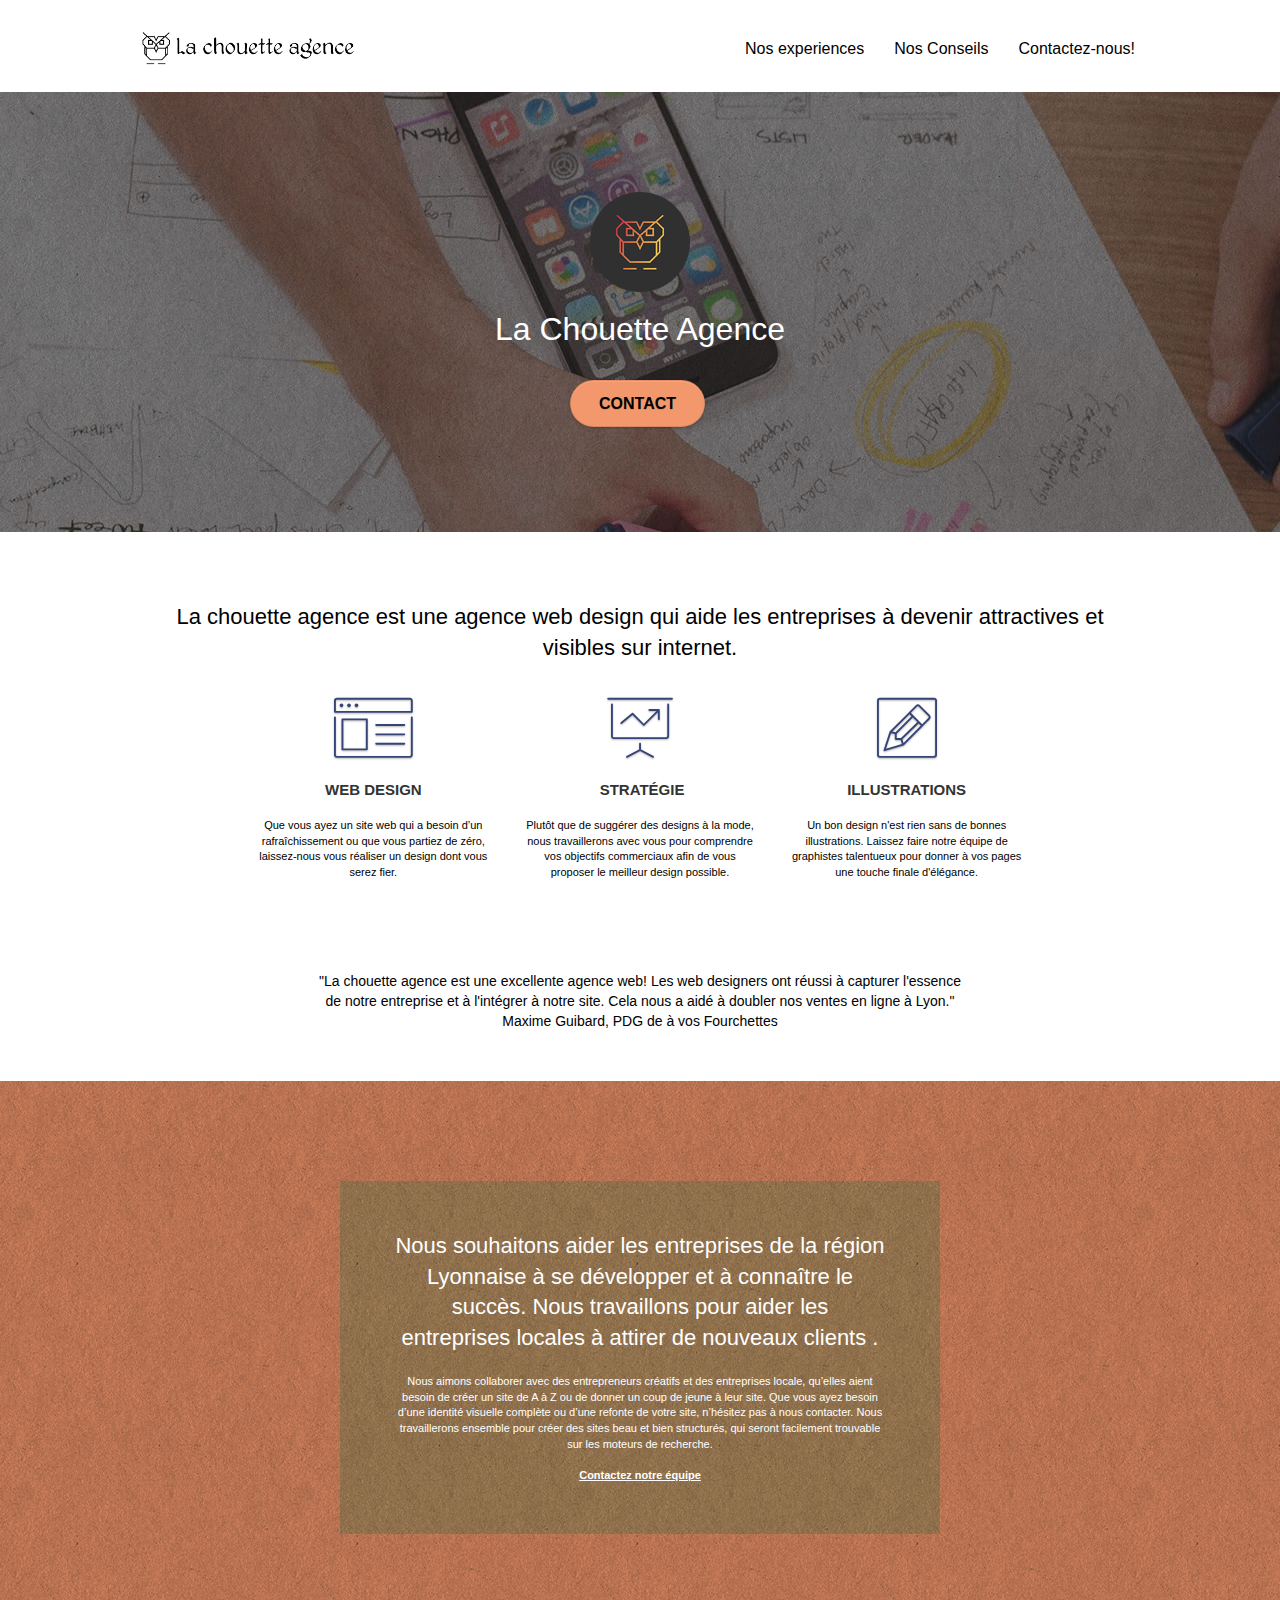
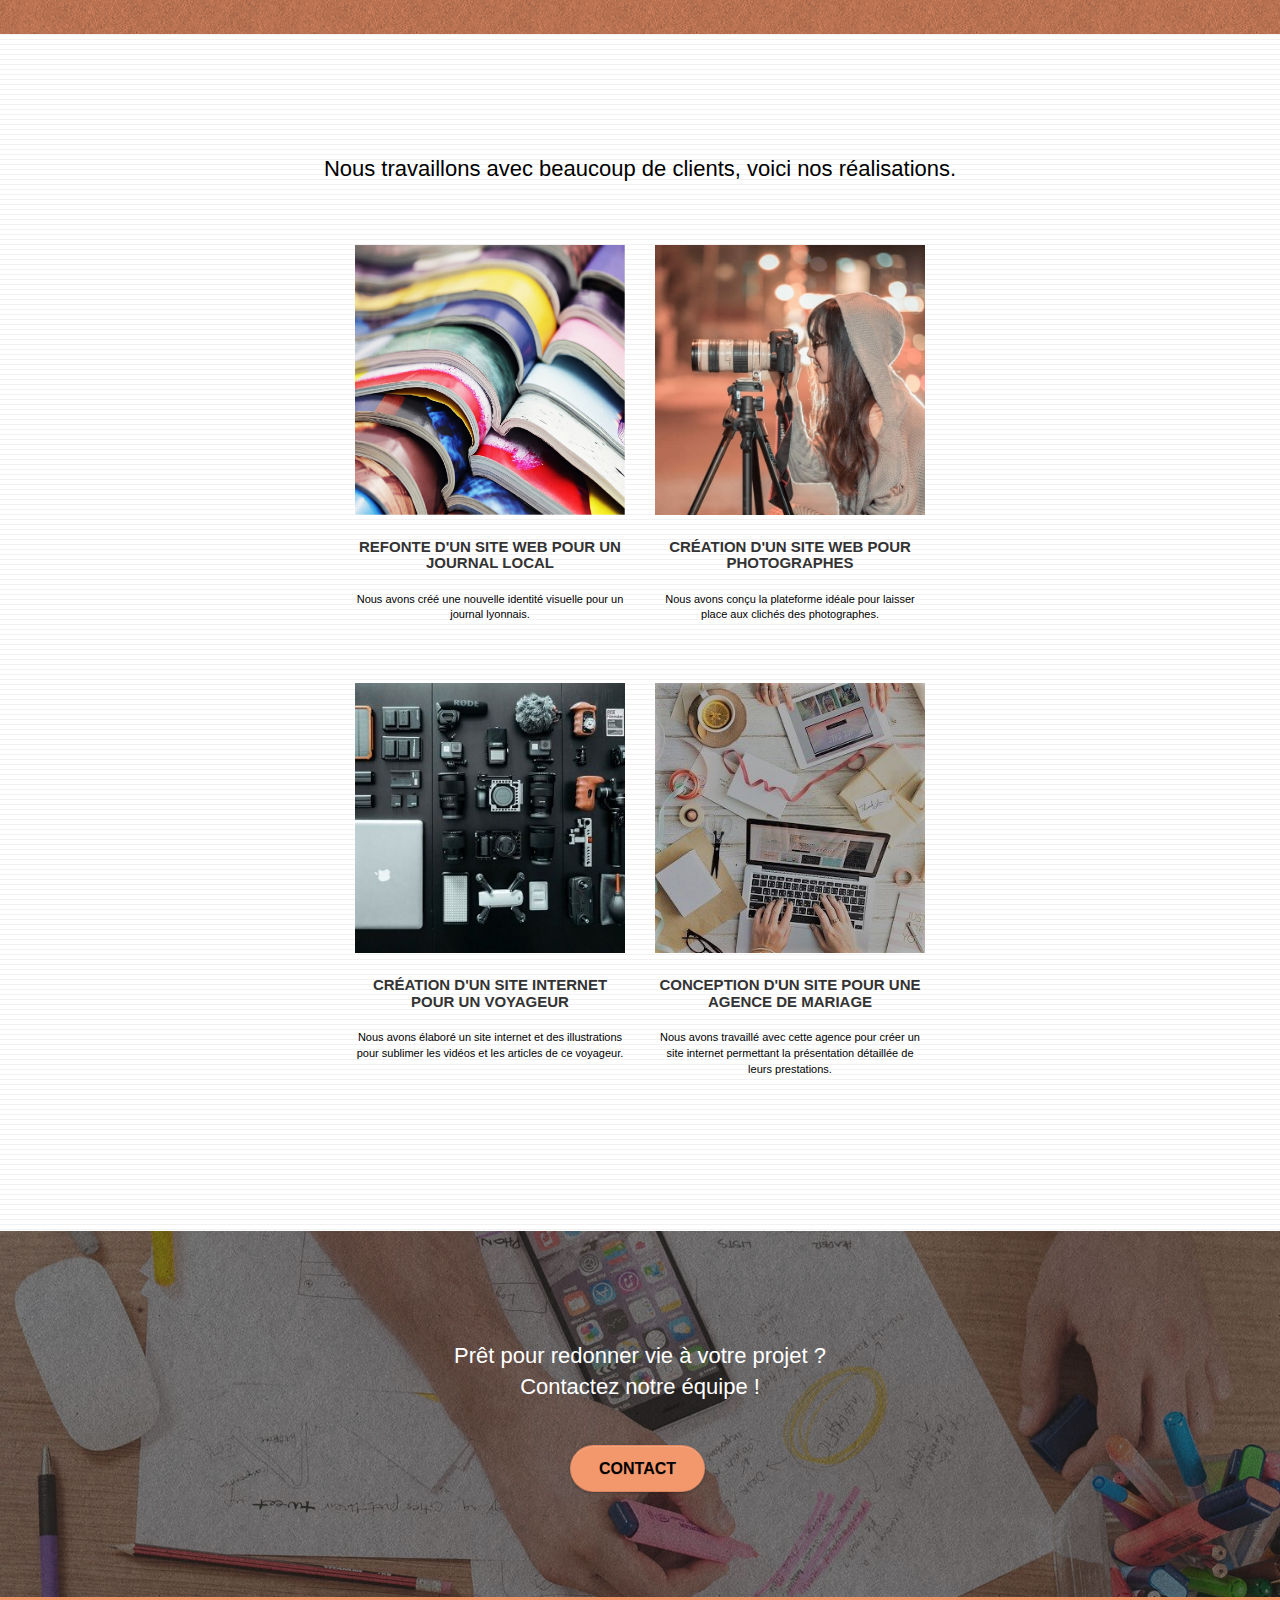
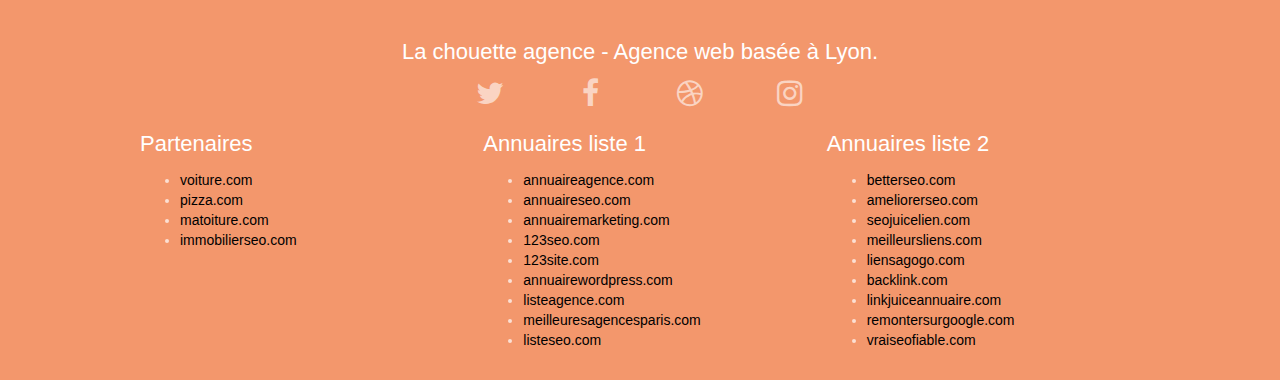
<file: LaChouetteAgence.html>
<!doctype html>
<html lang="fr">											<!-- modif : "defaut" remplacé par "fr" -->
<head>
    <meta charset="utf-8">
															<!-- modif : suppression de la balise keyword -->
															<!-- modif : mise à jour de la description -->
    <meta name="description" content="La chouette agence est une agence jeune et innovante spécialisée dans le Web Design. Notre équipe est basée sur Lyon et se fera un plaisir d'aller à votre rencontre pour partager notre experience avec vous! N'hésitez pas à nous contacter!">
    <meta name="viewport" content="width=device-width, initial-scale=1.0, viewport-fit=cover">
    <link rel="shortcut icon" type="image/png" href="favicon.jpg">
    
	<link rel="stylesheet" type="text/css" href="./css/bootstrap.css">
	<link rel="stylesheet" type="text/css" href="style.css">
	<link rel="stylesheet" type="text/css" href="./css/font-awesome.css">
	<link rel="stylesheet" type="text/css" href="./css/et-line.css">
	
	<meta name="robots" content="index,follow" />			<!-- modif : ajout d'une balise d'indexation -->
    
	<script src="./js/jquery-2.1.0.js" async></script>		<!-- modif : "async" rajouté -->
	<script src="./js/bootstrap.js" async></script>			<!-- modif : "async" rajouté -->
	<script src="./js/blocs.js" async></script>				<!-- modif : "async" rajouté -->
	<script src="./js/jquery.touchSwipe.js" async></script>	<!-- modif : "differ" remplacé par "async" -->
	<script src="./js/gmaps.js" async></script> 			<!-- modif : "async" rajouté -->

    <title>Acceuil - La Chouette Agence</title>				<!-- modif : "." rempalcé par un vrai titre -->

    
<!-- Analytics -->
 
<!-- Analytics END -->
    
</head>
<body>
<!-- Principal conteneur -->
<div class="page-container">
    
<!-- bloc-0 -->
<div class="bloc bgc-white l-bloc " id="bloc-0">
	<div class="container bloc-sm">
		<nav class="navbar row">
			<div class="navbar-header">
				<!-- modif : suppression d'une DIV invisible avec des mots clés -->
				<a class="navbar-brand" href="LaChouetteAgence.html"><img src="img/la-chouette-agence.png" alt="paris web design logo agence web meilleure agence" height="40" /></a>
				<!-- modif : suppression d'une DIV invisible avec des mots clés -->
				<button id="nav-toggle" type="button" class="ui-navbar-toggle navbar-toggle" data-toggle="collapse" data-target=".navbar-1">
					<span class="sr-only">Toggle navigation</span><span class="icon-bar"></span><span class="icon-bar"></span><span class="icon-bar"></span>
				</button>
			</div>
			<div class="collapse navbar-collapse navbar-1 special-dropdown-nav">
				<ul class="site-navigation nav navbar-nav">
					<!-- modif : Une navigation plus claire, sans lien vers la propre page -->
					<li>
						<a href="NosExperiences.html">Nos experiences</a>
					</li>
					<li>
						<a href="NosConseils.html">Nos Conseils</a>
					</li>
					<li>
						<a href="Contact.html">Contactez-nous!</a>
					</li>
				</ul>
			</div>
		</nav>
	</div>
</div>
<!-- bloc-0 END -->

<!-- bloc-1-presentation -->
<div class="bloc bgc-dark-slate-blue bg-banniere d-bloc bg-t-edge bloc-bg-texture texture-paper b-parallax" id="bloc-1-hero">
	<div class="container bloc-lg">
		<div class="row tight-width-whitespace">
			<div class="col-sm-12">
				<img src="img/logo.png" class="center-block image-resize-mode" width="100" alt="Logo de la chouette agence, spécialisée en développement web sur Lyon" />
				<h1 class="text-center hero-bloc-text tc-white ">
					La Chouette Agence
				</h1>
				<div class="text-center">
					<a href="Contact.html" class="btn btn-lg btn-clean btn-rd cta-hero btn-atomic-tangerine" id="cta-hero">Contact</a>
				</div>
			</div>
		</div>
	</div>
</div>
<!-- bloc-1-presentation END -->

<!-- bloc-2-services -->
<div class="bloc bgc-white l-bloc" id="bloc-2-services">
	<div class="container bloc-md">
		<div class="row">
			<h2 class="col-sm-12 text-center">
				La chouette agence est une agence web design qui aide les entreprises à devenir attractives et visibles sur internet. 
			</h2>
		</div>
		<div class="row voffset-lg med-width-whitespace">
			<div class="col-sm-4">
				<div class="text-center">
					<span class="et-icon-browser sm-shadow icon-dark-slate-blue icons icon-lg"></span>
				</div>
				<h3 class="mg-md text-center">
					Web design
				</h3>
				<p class="text-center ">
					Que vous ayez un site web qui a besoin d&rsquo;un rafraîchissement ou que vous partiez de zéro, laissez-nous vous réaliser un design dont vous serez fier.
				</p>
			</div>
			<div class="col-sm-4">
				<div class="text-center">
					<span class="et-icon-presentation sm-shadow icon-dark-slate-blue icons icon-lg"></span>
				</div>
				<h3 class="mg-md text-center">
					&nbsp;Stratégie
				</h3>
				<p class="text-center ">
					Plutôt que de suggérer des designs à la mode, nous travaillerons avec vous pour comprendre vos objectifs commerciaux afin de vous proposer le meilleur design possible.<br>
				</p>
			</div>
			<div class="col-sm-4">
				<div class="text-center">
					<span class="et-icon-edit sm-shadow icon-dark-slate-blue icons icon-lg"></span>
				</div>
				<h3 class="mg-md text-center">
					Illustrations
				</h3>
				<p class="text-center ">
					Un bon design n'est rien sans de bonnes illustrations. Laissez faire notre équipe de graphistes talentueux pour donner à vos pages une touche finale d'élégance.
				</p>
			</div>
		</div>
		<div class="row voffset-lg voffset">
			<div class="col-xs-12 col-md-8 col-md-offset-2 text-center tc-black">
				"La chouette agence est une excellente agence web! Les web designers ont réussi à capturer l'essence de notre entreprise et à l'intégrer à notre site. Cela nous a aidé à doubler nos ventes en ligne à Lyon." Maxime Guibard, PDG de à vos Fourchettes
			</div>
		</div>
	</div>
</div>
<!-- bloc-2-services END -->

<!-- bloc-3-what-i-do -->
<div class="bloc tc-white bgc-atomic-tangerine bg-presentation d-bloc bloc-bg-texture texture-paper b-parallax" id="bloc-3-what-i-do">
	<div class="container bloc-lg">
		<div class="row tight-width-whitespace black-background">
			<div class="col-sm-12">
				<h2 class="mg-md text-center tc-white">
					Nous souhaitons aider les entreprises de la région Lyonnaise à se développer et à connaître le succès. Nous travaillons pour aider les entreprises locales à attirer de nouveaux clients .<br>
				</h2>
				<p class="text-center tc-white">
					Nous aimons collaborer avec des entrepreneurs créatifs et des entreprises locale, qu’elles aient besoin de créer un site de A à Z ou de donner un coup de jeune à leur site. Que vous ayez besoin d’une identité visuelle complète ou d’une refonte de votre site, n’hésitez pas à nous contacter. Nous travaillerons ensemble pour créer des sites beau et bien structurés, qui seront facilement trouvable sur les moteurs de recherche. <br><br><a class="ltc-white bold-link" href="Contact.html">Contactez notre équipe</a><br>
				</p>
			</div>
		</div>
	</div>
</div>
<!-- bloc-3-what-i-do END -->

<!-- bloc-4-portfolio -->
<div class="bloc bgc-white bg-lines-h2-bg bg-repeat l-bloc" id="bloc-4-portfolio">
	<div class="container bloc-lg">
		<div class="row">
			<h2 class="col-sm-12 text-center">
				Nous travaillons avec beaucoup de clients, voici nos réalisations.
			</h2>
		</div>
		<div class="row tight-width-whitespace portfolio-row">
			<div class="col-sm-6">
				<a href="#" data-lightbox="img/1.jpg" data-gallery-id="gallery-1" data-caption="Refonte d'un site web pour un journal local" data-frame="snapshot-lb"><img src="img/1.jpg" alt="Livres ouverts et empilés les uns sur les autres" class="img-responsive portfolio-thumb" /></a>
				<h3 class="mg-md text-center">
					Refonte d'un site web pour un journal local
				</h3>
				<p class="text-center">
					Nous avons créé une nouvelle identité visuelle pour un journal lyonnais.
				</p>
			</div>
			<div class="col-sm-6">
				<a href="#" data-lightbox="img/2.jpg" data-gallery-id="gallery-1" data-caption="Création d'un site web pour photographes" data-frame="snapshot-lb"><img src="img/2.jpg" class="img-responsive portfolio-thumb" alt="Jeune fille prenant une photo de nuit" /></a>
				<h3 class="mg-md text-center">
					Création d'un site web pour photographes
				</h3>
				<p class="text-center">
					Nous avons conçu la plateforme idéale pour laisser place aux clichés des photographes.
				</p>
			</div>
		</div>
		<div class="row tight-width-whitespace portfolio-row">
			<div class="col-sm-6">
				<a href="#" data-lightbox="img/3.jpg" data-gallery-id="gallery-1" data-caption="Création d'un site internet pour un voyageur" data-frame="snapshot-lb"><img src="img/3.jpg" class="img-responsive portfolio-thumb" alt="Equipements de photographie étalés sur une table"/></a>
				<h3 class="mg-md text-center">
					Création d'un site internet pour un voyageur
				</h3>
				<p class="text-center">
					Nous avons élaboré un site internet et des illustrations pour sublimer les vidéos et les articles de ce voyageur.
				</p>
			</div>
			<div class="col-sm-6">
				<a href="#" data-lightbox="img/4.jpg" data-gallery-id="gallery-1" data-caption="Conception d'un site pour une agence de mariage" data-frame="snapshot-lb"><img src="img/4.jpg" class="img-responsive portfolio-thumb" alt="Bureau collaboratif" /></a>
				<h3 class="mg-md text-center">
					Conception d'un site pour une agence de mariage
				</h3>
				<p class="text-center">
					Nous avons travaillé avec cette agence pour créer un site internet permettant la présentation détaillée de leurs prestations.
				</p>
			</div>
		</div>
	</div>
</div>
<!-- bloc-4-portfolio END -->


<!-- bloc-5-cta -->
<div class="bloc tc-white bg-banniere d-bloc bloc-bg-texture texture-paper" id="bloc-5-cta">
	<div class="container bloc-lg">
		<div class="row">
			<div class="col-sm-12">  <!-- J'ai du rajouté cette div, pour que le texte soient devant la texture papier! -->
				<h2 class="mg-md text-center tc-white">
					Prêt pour redonner vie à votre projet ?<br>Contactez notre équipe !
				</h2>
				<div class="col-sm-12 text-center white">
					<a href="Contact.html" class="btn btn-atomic-tangerine btn-clean btn-rd btn-lg cta-hero">Contact</a>
				</div>
			</div>
		</div>
	</div>
</div>
<!-- bloc-5-cta END -->

<!-- Footer - bloc-8 -->
<div class="bloc bgc-atomic-tangerine d-bloc" id="bloc-8">
	<div class="container bloc-sm">
		<div class="row">
			<div class="col-sm-12">
				<h2 class="text-center white">
					La chouette agence - Agence web basée à Lyon.<br>
				</h2>
				<div class="row row-no-gutters social">
					<div class="col-sm-3">
						<div class="text-center">
							<a class="social" href="LaChouetteAgence.html" rel="external nofollow"><span class="fa fa-twitter icon-md"></span></a>
						</div>
					</div>
					<div class="col-sm-3">
						<div class="text-center">
							<a class="social" href="LaChouetteAgence.html" rel="external nofollow"><span class="fa fa-facebook icon-md"></span></a>
						</div>
					</div>
					<div class="col-sm-3">
						<div class="text-center">
							<a class="social" href="LaChouetteAgence.html" rel="external nofollow"><span class="fa fa-dribbble icon-md"></span></a>
						</div>
					</div>
					<div class="col-sm-3">
						<div class="text-center">
							<a class="social" href="LaChouetteAgence.html" rel="external nofollow"><span class="fa fa-instagram icon-md"></span></a>
						</div>
					</div>
				</div>
				<div class="row">
					<div class="col-sm-4">
						<h2 class="tc-white">
							Partenaires
						</h2>
						<ul>
							<li><a href="voiture.com" rel="external nofollow">voiture.com</a></li>
							<li><a href="pizza.com" rel="external nofollow">pizza.com</a></li>
							<li><a href="matoiture.com" rel="external nofollow">matoiture.com</a></li>
							<li><a href="immobilierseo.com" rel="external nofollow">immobilierseo.com</a></li>
						</ul>		
					</div>
					<div class="col-sm-4">
						<h2 class="tc-white">
							Annuaires liste 1
						</h2>
						<ul>
							<li><a href="annuaireagence.com" rel="external nofollow">annuaireagence.com</a></li>
							<li><a href="annuaireseo.com" rel="external nofollow">annuaireseo.com</a></li>
							<li><a href="annuairemarketing.com" rel="external nofollow">annuairemarketing.com</a></li>
							<li><a href="123seoture.com" rel="external nofollow">123seo.com</a></li>
							<li><a href="123site.com" rel="external nofollow">123site.com</a></li>
							<li><a href="annuairewordpress.com" rel="external nofollow">annuairewordpress.com</a></li>
							<li><a href="listeagence.com" rel="external nofollow">listeagence.com</a></li>
							<li><a href="meilleuresagencesparis.com" rel="external nofollow">meilleuresagencesparis.com</a></li>
							<li><a href="listeseo.com" rel="external nofollow">listeseo.com</a></li>
						</ul>
					</div>
					<div class="col-sm-4">
						<h2 class="tc-white">
							Annuaires liste 2
						</h2>
						<ul>
							<li><a href="betterseo.com" rel="external nofollow">betterseo.com</a></li>
							<li><a href="ameliorerseo.com" rel="external nofollow">ameliorerseo.com</a></li>
							<li><a href="seojuicelien.com" rel="external nofollow">seojuicelien.com</a></li>
							<li><a href="meilleursliens.com" rel="external nofollow">meilleursliens.com</a></li>
							<li><a href="liensagogo.com" rel="external nofollow">liensagogo.com</a></li>
							<li><a href="backlink.com" rel="external nofollow">backlink.com</a></li>
							<li><a href="linkjuiceannuaire.com" rel="external nofollow">linkjuiceannuaire.com</a></li>
							<li><a href="remontersurgoogle.com" rel="external nofollow">remontersurgoogle.com</a></li>
							<li><a href="vraiseofiable.com" rel="external nofollow">vraiseofiable.com</a></li>
						</ul>
					</div>
				</div>
			</div>
		</div>
	</div>
</div>
<!-- Footer - bloc-8 END -->

</div>
<!-- Principal conteneur END -->
    

</body>
</html>
</file>
<file: style.css>
body {
    margin: 0;
    padding: 0;
    background: #FFF;
    overflow-x: hidden;
    -webkit-font-smoothing: antialiased;
    -moz-osx-font-smoothing: grayscale;
}

strong{
    font-size: 1.5em;
}

a,
button {
    transition: all .3s ease-in-out;
    outline: none!important;
}

a:hover {
    text-decoration: none;
    cursor: pointer;
}

#page-loading-blocs-notifaction {
    position: fixed;
    top: 0;
    bottom: 0;
    width: 100%;
    z-index: 100000;
    background: #FFFFFF url("img/pageload-spinner.gif") no-repeat center center;
}

.bloc {
    width: 100%;
    clear: both;
    background: 50% 50% no-repeat;
    padding: 0 50px;
    -webkit-background-size: cover;
    -moz-background-size: cover;
    -o-background-size: cover;
    background-size: cover;
    position: relative;
}

.bloc .container {
    padding-left: 0;
    padding-right: 0;
}

.bloc-lg {
    padding: 100px 50px;
}

.bloc-md {
    padding: 50px;
}

.bloc-sm {
    padding: 20px 50px;
}

.bg-center,
.bg-l-edge,
.bg-r-edge,
.bg-t-edge,
.bg-b-edge,
.bg-tl-edge,
.bg-bl-edge,
.bg-tr-edge,
.bg-br-edge,
.bg-repeat {
    -webkit-background-size: auto!important;
    -moz-background-size: auto!important;
    -o-background-size: auto!important;
    background-size: auto!important;
}

.bg-repeat {
    background: repeat;
}

.bg-t-edge {
    background: top no-repeat;
}

.bloc-bg-texture::before {
    content: "";
    background-size: 2px 2px;
    position: absolute;
    top: 0;
    bottom: 0;
    left: 0;
    right: 0;
}

.texture-paper::before {
    background: url("img/texture-paper.png");
    background-size: 280px 280px;
}

.b-parallax {
    background-attachment: fixed;
}

.d-bloc {
    color: rgba(255, 255, 255, .7);
}

.d-bloc button:hover {
    color: rgba(255, 255, 255, .9);
}

.d-bloc .icon-round,
.d-bloc .icon-square,
.d-bloc .icon-rounded,
.d-bloc .icon-semi-rounded-a,
.d-bloc .icon-semi-rounded-b {
    border-color: rgba(255, 255, 255, .9);
}

.d-bloc .divider-h span {
    border-color: rgba(255, 255, 255, .2);
}

.d-bloc .a-btn,
.d-bloc .navbar a,
.d-bloc .navbar-brand,
.d-bloc a .icon-sm,
.d-bloc a .icon-md,
.d-bloc a .icon-lg,
.d-bloc a .icon-xl,
.d-bloc h1 a,
.d-bloc h2 a,
.d-bloc h3 a,
.d-bloc h4 a,
.d-bloc h5 a,
.d-bloc h6 a,
.d-bloc p a {
    color: rgba(255, 255, 255, .6);
}

.d-bloc .a-btn:hover,
.d-bloc .navbar a:hover,
.d-bloc .navbar-brand:hover,
.d-bloc a:hover .icon-sm,
.d-bloc a:hover .icon-md,
.d-bloc a:hover .icon-lg,
.d-bloc a:hover .icon-xl,
.d-bloc h1 a:hover,
.d-bloc h2 a:hover,
.d-bloc h3 a:hover,
.d-bloc h4 a:hover,
.d-bloc h5 a:hover,
.d-bloc h6 a:hover,
.d-bloc p a:hover {
    color: rgba(255, 255, 255, 1);
}

.d-bloc .navbar-toggle .icon-bar {
    background: rgba(255, 255, 255, 1);
}

.d-bloc .btn-wire,
.d-bloc .btn-wire:hover {
    color: rgba(255, 255, 255, 1);
    border-color: rgba(255, 255, 255, 1);
}

.d-bloc .panel {
    color: rgba(0, 0, 0, .5);
}

.d-bloc .panel button:hover {
    color: rgba(0, 0, 0, .7);
}

.d-bloc .panel icon {
    border-color: rgba(0, 0, 0, .7);
}

.d-bloc .panel .divider-h span {
    border-color: rgba(0, 0, 0, .1);
}

.d-bloc .panel .a-btn {
    color: rgba(0, 0, 0, .6);
}

.d-bloc .panel .a-btn:hover {
    color: rgba(0, 0, 0, 1);
}

.d-bloc .panel .btn-wire,
.d-bloc .panel .btn-wire:hover {
    color: rgba(0, 0, 0, .7);
    border-color: rgba(0, 0, 0, .3);
}

.d-bloc .panel,
.l-bloc {
    color: rgba(0, 0, 0, .5);
}

.d-bloc .panel button:hover,
.l-bloc button:hover {
    color: rgba(0, 0, 0, .7);
}

.l-bloc .icon-round,
.l-bloc .icon-square,
.l-bloc .icon-rounded,
.l-bloc .icon-semi-rounded-a,
.l-bloc .icon-semi-rounded-b {
    border-color: rgba(0, 0, 0, .7);
}

.d-bloc .panel .divider-h span,
.l-bloc .divider-h span {
    border-color: rgba(0, 0, 0, .1);
}

.d-bloc .panel .a-btn,
.l-bloc .a-btn,
.l-bloc .navbar a,
.l-bloc .navbar-brand,
.l-bloc a .icon-sm,
.l-bloc a .icon-md,
.l-bloc a .icon-lg,
.l-bloc a .icon-xl,
.l-bloc h1 a,
.l-bloc h2 a,
.l-bloc h3 a,
.l-bloc h4 a,
.l-bloc h5 a,
.l-bloc h6 a,
.l-bloc p a {
    color: rgba(0, 0, 0, .6);
}

.d-bloc .panel .a-btn:hover,
.l-bloc .a-btn:hover,
.l-bloc .navbar a:hover,
.l-bloc .navbar-brand:hover,
.l-bloc a:hover .icon-sm,
.l-bloc a:hover .icon-md,
.l-bloc a:hover .icon-lg,
.l-bloc a:hover .icon-xl,
.l-bloc h1 a:hover,
.l-bloc h2 a:hover,
.l-bloc h3 a:hover,
.l-bloc h4 a:hover,
.l-bloc h5 a:hover,
.l-bloc h6 a:hover,
.l-bloc p a:hover {
    color: rgba(0, 0, 0, 1);
}

.l-bloc .navbar-toggle .icon-bar {
    color: rgba(0, 0, 0, .6);
}

.d-bloc .panel .btn-wire,
.d-bloc .panel .btn-wire:hover,
.l-bloc .btn-wire,
.l-bloc .btn-wire:hover {
    color: rgba(0, 0, 0, .7);
    border-color: rgba(0, 0, 0, .3);
}

.voffset {
    margin-top: 30px;
}

.voffset-lg {
    margin-top: 80px;
}

.row-no-gutters {
    margin-right: 0;
    margin-left: 0;
}

.row.row-no-gutters > [class^="col-"],
.row.row-no-gutters > [class*=" col-"] {
    padding-right: 0;
    padding-left: 0;
}

#bloc-1-hero h1 {
    font-size: 32px;
}

.navbar {
    margin-bottom: 0;
    z-index: 1;
}

.navbar-brand {
    height: auto;
    padding: 3px 15px;
    font-size: 25px;
    font-weight: normal;
    font-weight: 600;
    line-height: 44px;
}

.navbar-brand img {
    max-height: 200px;
    margin: 0 5px 0 0;
    display: inline;
}

.navbar-brand img[src$=svg] {
    min-width: 100px;
}

.nav-center .navbar-brand img {
    margin: 0;
}

.navbar .nav {
    padding-top: 2px;
    margin-right: -16px;
    float: right;
    z-index: 1;
}

.nav > li {
    float: left;
    margin-top: 4px;
    font-size: 16px;
}

.navbar-nav .open .dropdown-menu > li > a {
    text-align: inherit;
}

.nav > li a:hover,
.nav > li a:focus {
    background: transparent;
}

.navbar-toggle {
    margin: 10px 10px 0 0;
    border: 0px;
}

.navbar-toggle:hover {
    background: transparent!important;
}

.navbar-toggle .icon-bar {
    background-color: rgba(0, 0, 0, .5);
    width: 26px;
}

.nav-invert .navbar .nav {
    float: left;
}

.nav-invert .navbar-header,
.nav-invert .navbar-brand {
    float: right;
    position: relative;
    z-index: 2;
}

@media (min-width: 768px) {
    .site-navigation {
        position: absolute;
        top: 50%;
        right: 20px;
        transform: translate(0, -50%);
        -webkit-transform: translateY(-50%);
    }
    .nav > li .dropdown-menu a,
    .nav > li .dropdown-menu a:hover {
        color: #484848;
    }
    .nav-invert .site-navigation {
        left: 0;
        right: 0;
    }
    .nav-center {
        text-align: center;
    }
    .nav-center .navbar-header {
        width: 100%;
    }
    .nav-center .navbar-header,
    .nav-center .navbar-brand,
    .nav-center .nav > li {
        float: none;
        display: inline-block;
    }
    .nav-center .site-navigation {
        position: relative;
        width: 100%;
        right: 0;
        margin-right: 0px;
        margin-top: 20px;
    }
    .nav-center.mini-nav .navbar-toggle {
        float: none;
        margin: 10px auto 0;
    }
}

.nav > li > .dropdown a {
    background: none!important;
    display: block;
    padding: 14px 15px;
}

nav .caret {
    margin: 0 5px;
}

.dropdown-menu .dropdown-menu {
    top: -8px;
    left: 100%;
}

.dropdown-menu .dropmenu-flow-right {
    top: 100%;
    left: 0;
    margin-left: -1px;
    border-top-left-radius: 0;
    border-top-right-radius: 0;
}

.dropdown-menu .dropdown span {
    border: 4px solid black;
    border-top-color: transparent;
    border-right-color: transparent;
    border-bottom-color: transparent;
    margin: 6px -5px 0 0!important;
    float: right;
}

.mg-md {
    margin-top: 10px;
    margin-bottom: 20px;
}

.mg-lg {
    margin-top: 10px;
    margin-bottom: 40px;
}

.btn {
    margin: 0 5px 5px 0;
}

.btn.pull-right {
    margin: 0 0 5px 5px;
}

.btn-d,
.btn-d:hover,
.btn-d:focus {
    color: #FFF;
    background: rgba(0, 0, 0, .3);
}

button {
    outline: none!important;
}

.btn-rd {
    border-radius: 40px;
}

.btn-clean {
    border: 1px solid rgba(0, 0, 0, .08);
    border-bottom-color: rgba(0, 0, 0, .1);
    text-shadow: 0 1px 0 rgba(0, 0, 1, .1);
    box-shadow: 0 1px 3px rgba(0, 0, 1, .25), inset 0 1px 0 0 rgba(255, 255, 255, .15);
}

.icon-md {
    font-size: 30px!important;
}

.icon-lg {
    font-size: 60px!important;
}

.sm-shadow {
    text-shadow: 0 1px 2px rgba(0, 0, 0, .3);
}

.panel-sq,
.panel-sq .panel-heading,
.panel-sq .panel-footer {
    border-radius: 0;
}

.panel-rd {
    border-radius: 30px;
}

.panel-rd .panel-heading {
    border-radius: 29px 29px 0 0;
}

.panel-rd .panel-footer {
    border-radius: 0 0 29px 29px;
}

.form-control {
    border-color: rgba(0, 0, 0, .1);
    box-shadow: none;
}

.scrollToTop {
    width: 40px;
    height: 40px;
    position: fixed;
    bottom: 20px;
    right: 20px;
    opacity: 0;
    z-index: 500;
    transition: all .3s ease-in-out;
}

.scrollToTop span {
    margin-top: 6px;
}

.showScrollTop {
    font-size: 14px;
    opacity: 1;
}

a[data-lightbox] {
    position: relative;
    display: block;
    text-align: center;
}

a[data-lightbox]:hover::before {
    content: "+";
    font-family: "HelveticaNeue-Light", "Helvetica Neue Light", "Helvetica Neue", Helvetica, Arial;
    font-size: 32px;
    width: 50px;
    height: 50px;
    margin-left: -25px;
    border-radius: 50%;
    background: rgba(0, 0, 0, .6);
    color: #FFF;
    font-weight: 100;
    z-index: 1;
    position: absolute;
    top: 50%;
    transform: translateY(-50%);
    -webkit-transform: translateY(-50%);
}

a[data-lightbox]:hover img {
    opacity: 0.6;
    -webkit-animation-fill-mode: none;
    animation-fill-mode: none;
}

#lightbox-modal {
    display: flex;
    align-items: center;
}

#lightbox-modal .modal-dialog {
    width: 90%;
    max-width: 900px;
    margin: 0 auto 0;
}

#lightbox-modal .modal-dialog img {
    max-height: 90vh;
    margin: 0 auto;
}

.lightbox-caption {
    padding: 20px;
    color: #FFF;
    background: rgba(0, 0, 0, .5);
    position: absolute;
    left: 15px;
    right: 15px;
    bottom: 5px;
}

.close-lightbox {
    color: #FFF;
    font-size: 30px;
    position: absolute;
    top: 20px;
    right: 20px;
    z-index: 20;
    background: rgba(0, 0, 0, .5);
    border: none;
    line-height: 30px;
    padding: 0 9px 5px;
    opacity: 0.3;
}

.close-lightbox:hover,
.next-lightbox:hover,
.prev-lightbox:hover {
    opacity: 1.0;
    color: #FFF;
}

.next-lightbox,
.prev-lightbox {
    font-size: 20px;
    color: rgba(255, 255, 255, .9);
    background: rgba(0, 0, 0, .5);
    transition: all .2s ease-in-out;
    position: absolute;
    top: 45%;
    z-index: 1;
    opacity: 0.4;
}

.next-lightbox {
    padding: 6px 8px 1px 13px;
    right: 25px;
}

.prev-lightbox {
    padding: 6px 13px 1px 10px;
    left: 25px;
}

.snapshot-lb .modal-body {
    padding-bottom: 45px;
}

.snapshot-lb .lightbox-caption {
    padding: 0;
    color: rgba(0, 0, 0, .5);
    background: none;
}

h1,
h2,
h3,
h4,
h5,
h6,
p,
label,
.btn,
a {
    font-family: "helvetica";
    font-weight: 400;
    color: black!important;
}

.container {
    max-width: 1000px;
}

.hero-bloc-text {
    font-size: 38px;
}

.hero-bloc-text-sub {
    font-size: 36px;
}

.statement-bloc-text {
    line-height: 26px;
    font-style: italic;
    font-size: 20px;
    text-align: center;
    font-weight: lighter;
    max-width: 520px;
    margin: auto auto auto auto;
}

p {
    font-size: 11px;
}

.tight-width-whitespace {
    max-width: 600px;
    margin: auto auto auto auto;
}

.h1 {
    font-size: 20px;
    font-family: "Open Sans";
}

.cta-hero {
    margin-top: 22px;
    color: #FFFFFF!important;
    text-transform: uppercase;
    padding: 12px 28px 12px 28px;
    font-size: 16px;
    font-weight: 700;
}

.social {
    max-width: 400px;
    margin: auto auto auto auto;
}

h2 {
    font-size: 22px;
    line-height: 1.4em;
}

h3 {
    font-size: 15px;
    text-transform: uppercase;
    font-weight: 700;
    color: #333333!important;
}

.med-width-whitespace {
    max-width: 800px;
    margin: auto auto auto auto;
    box-shadow: 0px 0px 0px #000000;
}

h1 {
    color: #333333!important;
}

h4 {
    color: #333333!important;
}

.icons {
    margin-bottom: 14px;
    margin-top: 24px;
}

.white {
    color: #FFFFFF!important;
}

.portfolio-thumb {
    margin-bottom: 24px;
}

.portfolio-row {
    margin-bottom: 44px;
    margin-top: 50px;
}

.avatar {
    box-shadow: 0px 4px 9px rgba(0, 0, 0, 0.3);
}

.black-background {
    background-color: rgba(165, 147, 99, 0.7);
    padding: 40px 40px 40px 40px;
}

.bold-link {
    font-weight: 900;
    text-decoration: underline!important;
}

.bgc-white {
    background-color: #FFFFFF;
}

.bgc-dark-slate-blue {
    background-color: #364577;
}

.bgc-atomic-tangerine {
    background-color: #F3976C;
}

.tc-white {
    color: white!important;
}

.btn-atomic-tangerine {
    background: #F3976C;
    color: black!important;
}

.btn-atomic-tangerine:hover {
    background: #c27956!important;
    color: black!important;
}

.ltc-white {
    color: #FFFFFF!important;
}

.ltc-white:hover {
    color: #cccccc!important;
}

.ltc-atomic-tangerine {
    color: #F3976C!important;
}

.ltc-atomic-tangerine:hover {
    color: #c27956!important;
}

.icon-dark-slate-blue {
    color: #364577!important;
    border-color: #364577!important;
}

.bg-dots-bg {
    background-image: url("img/dots-bg.png");
}

.bg-lines-h2-bg {
    background-image: url("img/lines-h2-bg.png");
}

.bg-banniere {
    background-image: url("img/la-chouette-agence-banniere.jpg");
}

.bg-presentation {
    background-image: url("img/image-de-presentation.jpg");
}

@media (max-width: 1024px) {
    .bloc {
        padding-left: 20px;
        padding-right: 20px;
    }
    .bloc.full-width-bloc,
    .bloc-tile-2.full-width-bloc .container,
    .bloc-tile-3.full-width-bloc .container,
    .bloc-tile-4.full-width-bloc .container {
        padding-left: 0;
        padding-right: 0;
    }
}

@media (max-width: 992px) and (min-width: 768px) {
    .navbar .nav {
        max-width: 80%
    }
    .nav-center.navbar .nav {
        max-width: 100%
    }
}

@media only screen and (min-device-width: 768px) and (max-device-width: 1024px) and (orientation: landscape) {
    .b-parallax {
        background-attachment: scroll;
    }
}

@media only screen and (min-device-width: 1024px) and (max-device-width: 1366px) and (-webkit-min-device-pixel-ratio: 1.5) {
    .b-parallax {
        background-attachment: scroll;
    }
}

@media (max-width: 991px) {
    .container {
        width: 100%;
    }
    .b-parallax {
        background-attachment: scroll;
    }
    .page-container,
    #hero-bloc {
        overflow-x: hidden;
        position: relative;
    }
    .bloc {
        padding-left: constant(safe-area-inset-left);
        padding-right: constant(safe-area-inset-right);
    }
    .bloc-group,
    .bloc-group .bloc {
        display: block;
        width: 100%;
    }
    .bloc-fill-screen .fill-bloc-top-edge,
    .bloc-fill-screen .fill-bloc-bottom-edge {
        padding: 0 20px;
        padding-left: constant(safe-area-inset-left);
        padding-right: constant(safe-area-inset-right);
    }
}

@media (max-width: 767px) {
    .page-container {
        overflow-x: hidden;
        position: relative;
    }
    h1,
    h2,
    h3,
    h4,
    h5,
    h6,
    p,
    #disqus_thread {
        padding-left: 10px!important;
        padding-right: 10px!important;
    }
    .b-parallax {
        background-attachment: scroll;
    }
    .navbar .nav {
        padding-top: 0;
        border-top: 1px solid rgba(0, 0, 0, .2);
        float: none!important;
    }
    .navbar.row {
        margin-left: 0;
        margin-right: 0;
    }
    .site-navigation {
        position: inherit;
        transform: none;
        -webkit-transform: none;
        -ms-transform: none;
    }
    .nav > li {
        margin-top: 0;
        border-bottom: 1px solid rgba(0, 0, 0, .1);
        background: rgba(0, 0, 0, .05);
        text-align: left;
        padding-left: 15px;
        width: 100%;
    }
    .nav > li:hover {
        background: rgba(0, 0, 0, .08);
    }
    .dropdown .dropdown a .caret {
        float: none;
        margin: 5px 0 0 10px!important;
        border: 4px solid black;
        border-bottom-color: transparent;
        border-right-color: transparent;
        border-left-color: transparent;
    }
    #hero-bloc .navbar .nav {
        background: rgba(0, 0, 0, .8);
    }
    #hero-bloc .navbar .nav a {
        color: rgba(255, 255, 255, .6);
    }
    .hero {
        padding: 50px 0;
    }
    .hero-nav {
        left: -1px;
        right: -1px;
    }
    .navbar-collapse {
        padding: 0;
        overflow-x: hidden;
        -webkit-box-shadow: none;
        box-shadow: none;
    }
    .navbar-brand img {
        max-height: 40px;
        width: auto;
    }
    .nav-invert .navbar-header {
        float: none;
        width: 100%;
    }
    .nav-invert .navbar-toggle {
        float: left;
        margin-left: 10px;
    }
    .bloc {
        padding-left: 0;
        padding-right: 0;
    }
    .bloc-xxl,
    .bloc-xl,
    .bloc-lg {
        padding: 40px 0;
    }
    .bloc-sm,
    .bloc-md {
        padding-left: 0;
        padding-right: 0;
    }
    .bloc-tile-2 .container,
    .bloc-tile-3 .container,
    .bloc-tile-4 .container,
    .bloc-fill-screen .fill-bloc-top-edge,
    .bloc-fill-screen .fill-bloc-bottom-edge {
        padding-left: 0;
        padding-right: 0;
    }
    .a-block {
        padding: 0 10px;
    }
    .btn-dwn {
        display: none;
    }
    .voffset {
        margin-top: 5px;
    }
    .voffset-md {
        margin-top: 20px;
    }
    .voffset-lg {
        margin-top: 30px;
    }
    form {
        padding: 5px;
    }
    .close-lightbox {
        display: inline-block;
    }
    .blocsapp-device-iphone5 {
        background-size: 216px 425px;
        padding-top: 60px;
        width: 216px;
        height: 425px;
    }
    .blocsapp-device-iphone5 img {
        width: 180px;
        height: 320px;
    }
}

@media (max-width: 400px) {
    .bloc {
        padding-left: 0;
        padding-right: 0;
    }
}

@media (max-width: 767px) {
    .bloc-mob-center-text {
        text-align: center;
    }
}

.tc-black {
    color: black;
    
}
</file>
<file: css/et-line.css>
@font-face {
    font-family: et-line;
    src: url(../fonts/et-line.eot);
    src: url(../fonts/et-line.eot?#iefix) format('embedded-opentype'), url(../fonts/et-line.woff) format('woff'), url(../fonts/et-line.ttf) format('truetype'), url(../fonts/et-line.svg#et-line) format('svg');
    font-weight: 400;
    font-style: normal
}

.et-icon-adjustments,
.et-icon-alarmclock,
.et-icon-anchor,
.et-icon-aperture,
.et-icon-attachment,
.et-icon-bargraph,
.et-icon-basket,
.et-icon-beaker,
.et-icon-bike,
.et-icon-book-open,
.et-icon-briefcase,
.et-icon-browser,
.et-icon-calendar,
.et-icon-camera,
.et-icon-caution,
.et-icon-chat,
.et-icon-circle-compass,
.et-icon-clipboard,
.et-icon-clock,
.et-icon-cloud,
.et-icon-compass,
.et-icon-desktop,
.et-icon-dial,
.et-icon-document,
.et-icon-documents,
.et-icon-download,
.et-icon-dribbble,
.et-icon-edit,
.et-icon-envelope,
.et-icon-expand,
.et-icon-facebook,
.et-icon-flag,
.et-icon-focus,
.et-icon-gears,
.et-icon-genius,
.et-icon-gift,
.et-icon-global,
.et-icon-globe,
.et-icon-googleplus,
.et-icon-grid,
.et-icon-happy,
.et-icon-hazardous,
.et-icon-heart,
.et-icon-hotairballoon,
.et-icon-hourglass,
.et-icon-key,
.et-icon-laptop,
.et-icon-layers,
.et-icon-lifesaver,
.et-icon-lightbulb,
.et-icon-linegraph,
.et-icon-linkedin,
.et-icon-lock,
.et-icon-magnifying-glass,
.et-icon-map,
.et-icon-map-pin,
.et-icon-megaphone,
.et-icon-mic,
.et-icon-mobile,
.et-icon-newspaper,
.et-icon-notebook,
.et-icon-paintbrush,
.et-icon-paperclip,
.et-icon-pencil,
.et-icon-phone,
.et-icon-picture,
.et-icon-pictures,
.et-icon-piechart,
.et-icon-presentation,
.et-icon-pricetags,
.et-icon-printer,
.et-icon-profile-female,
.et-icon-profile-male,
.et-icon-puzzle,
.et-icon-quote,
.et-icon-recycle,
.et-icon-refresh,
.et-icon-ribbon,
.et-icon-rss,
.et-icon-sad,
.et-icon-scissors,
.et-icon-scope,
.et-icon-search,
.et-icon-shield,
.et-icon-speedometer,
.et-icon-strategy,
.et-icon-streetsign,
.et-icon-tablet,
.et-icon-target,
.et-icon-telescope,
.et-icon-toolbox,
.et-icon-tools,
.et-icon-tools-2,
.et-icon-trophy,
.et-icon-tumblr,
.et-icon-twitter,
.et-icon-upload,
.et-icon-video,
.et-icon-wallet,
.et-icon-wine {
    font-family: et-line;
    speak: none;
    font-style: normal;
    font-weight: 400;
    font-variant: normal;
    text-transform: none;
    line-height: 1;
    -webkit-font-smoothing: antialiased;
    -moz-osx-font-smoothing: grayscale;
    display: inline-block
}

.et-icon-mobile:before {
    content: "\e000"
}

.et-icon-laptop:before {
    content: "\e001"
}

.et-icon-desktop:before {
    content: "\e002"
}

.et-icon-tablet:before {
    content: "\e003"
}

.et-icon-phone:before {
    content: "\e004"
}

.et-icon-document:before {
    content: "\e005"
}

.et-icon-documents:before {
    content: "\e006"
}

.et-icon-search:before {
    content: "\e007"
}

.et-icon-clipboard:before {
    content: "\e008"
}

.et-icon-newspaper:before {
    content: "\e009"
}

.et-icon-notebook:before {
    content: "\e00a"
}

.et-icon-book-open:before {
    content: "\e00b"
}

.et-icon-browser:before {
    content: "\e00c"
}

.et-icon-calendar:before {
    content: "\e00d"
}

.et-icon-presentation:before {
    content: "\e00e"
}

.et-icon-picture:before {
    content: "\e00f"
}

.et-icon-pictures:before {
    content: "\e010"
}

.et-icon-video:before {
    content: "\e011"
}

.et-icon-camera:before {
    content: "\e012"
}

.et-icon-printer:before {
    content: "\e013"
}

.et-icon-toolbox:before {
    content: "\e014"
}

.et-icon-briefcase:before {
    content: "\e015"
}

.et-icon-wallet:before {
    content: "\e016"
}

.et-icon-gift:before {
    content: "\e017"
}

.et-icon-bargraph:before {
    content: "\e018"
}

.et-icon-grid:before {
    content: "\e019"
}

.et-icon-expand:before {
    content: "\e01a"
}

.et-icon-focus:before {
    content: "\e01b"
}

.et-icon-edit:before {
    content: "\e01c"
}

.et-icon-adjustments:before {
    content: "\e01d"
}

.et-icon-ribbon:before {
    content: "\e01e"
}

.et-icon-hourglass:before {
    content: "\e01f"
}

.et-icon-lock:before {
    content: "\e020"
}

.et-icon-megaphone:before {
    content: "\e021"
}

.et-icon-shield:before {
    content: "\e022"
}

.et-icon-trophy:before {
    content: "\e023"
}

.et-icon-flag:before {
    content: "\e024"
}

.et-icon-map:before {
    content: "\e025"
}

.et-icon-puzzle:before {
    content: "\e026"
}

.et-icon-basket:before {
    content: "\e027"
}

.et-icon-envelope:before {
    content: "\e028"
}

.et-icon-streetsign:before {
    content: "\e029"
}

.et-icon-telescope:before {
    content: "\e02a"
}

.et-icon-gears:before {
    content: "\e02b"
}

.et-icon-key:before {
    content: "\e02c"
}

.et-icon-paperclip:before {
    content: "\e02d"
}

.et-icon-attachment:before {
    content: "\e02e"
}

.et-icon-pricetags:before {
    content: "\e02f"
}

.et-icon-lightbulb:before {
    content: "\e030"
}

.et-icon-layers:before {
    content: "\e031"
}

.et-icon-pencil:before {
    content: "\e032"
}

.et-icon-tools:before {
    content: "\e033"
}

.et-icon-tools-2:before {
    content: "\e034"
}

.et-icon-scissors:before {
    content: "\e035"
}

.et-icon-paintbrush:before {
    content: "\e036"
}

.et-icon-magnifying-glass:before {
    content: "\e037"
}

.et-icon-circle-compass:before {
    content: "\e038"
}

.et-icon-linegraph:before {
    content: "\e039"
}

.et-icon-mic:before {
    content: "\e03a"
}

.et-icon-strategy:before {
    content: "\e03b"
}

.et-icon-beaker:before {
    content: "\e03c"
}

.et-icon-caution:before {
    content: "\e03d"
}

.et-icon-recycle:before {
    content: "\e03e"
}

.et-icon-anchor:before {
    content: "\e03f"
}

.et-icon-profile-male:before {
    content: "\e040"
}

.et-icon-profile-female:before {
    content: "\e041"
}

.et-icon-bike:before {
    content: "\e042"
}

.et-icon-wine:before {
    content: "\e043"
}

.et-icon-hotairballoon:before {
    content: "\e044"
}

.et-icon-globe:before {
    content: "\e045"
}

.et-icon-genius:before {
    content: "\e046"
}

.et-icon-map-pin:before {
    content: "\e047"
}

.et-icon-dial:before {
    content: "\e048"
}

.et-icon-chat:before {
    content: "\e049"
}

.et-icon-heart:before {
    content: "\e04a"
}

.et-icon-cloud:before {
    content: "\e04b"
}

.et-icon-upload:before {
    content: "\e04c"
}

.et-icon-download:before {
    content: "\e04d"
}

.et-icon-target:before {
    content: "\e04e"
}

.et-icon-hazardous:before {
    content: "\e04f"
}

.et-icon-piechart:before {
    content: "\e050"
}

.et-icon-speedometer:before {
    content: "\e051"
}

.et-icon-global:before {
    content: "\e052"
}

.et-icon-compass:before {
    content: "\e053"
}

.et-icon-lifesaver:before {
    content: "\e054"
}

.et-icon-clock:before {
    content: "\e055"
}

.et-icon-aperture:before {
    content: "\e056"
}

.et-icon-quote:before {
    content: "\e057"
}

.et-icon-scope:before {
    content: "\e058"
}

.et-icon-alarmclock:before {
    content: "\e059"
}

.et-icon-refresh:before {
    content: "\e05a"
}

.et-icon-happy:before {
    content: "\e05b"
}

.et-icon-sad:before {
    content: "\e05c"
}

.et-icon-facebook:before {
    content: "\e05d"
}

.et-icon-twitter:before {
    content: "\e05e"
}

.et-icon-googleplus:before {
    content: "\e05f"
}

.et-icon-rss:before {
    content: "\e060"
}

.et-icon-tumblr:before {
    content: "\e061"
}

.et-icon-linkedin:before {
    content: "\e062"
}

.et-icon-dribbble:before {
    content: "\e063"
}
</file>
